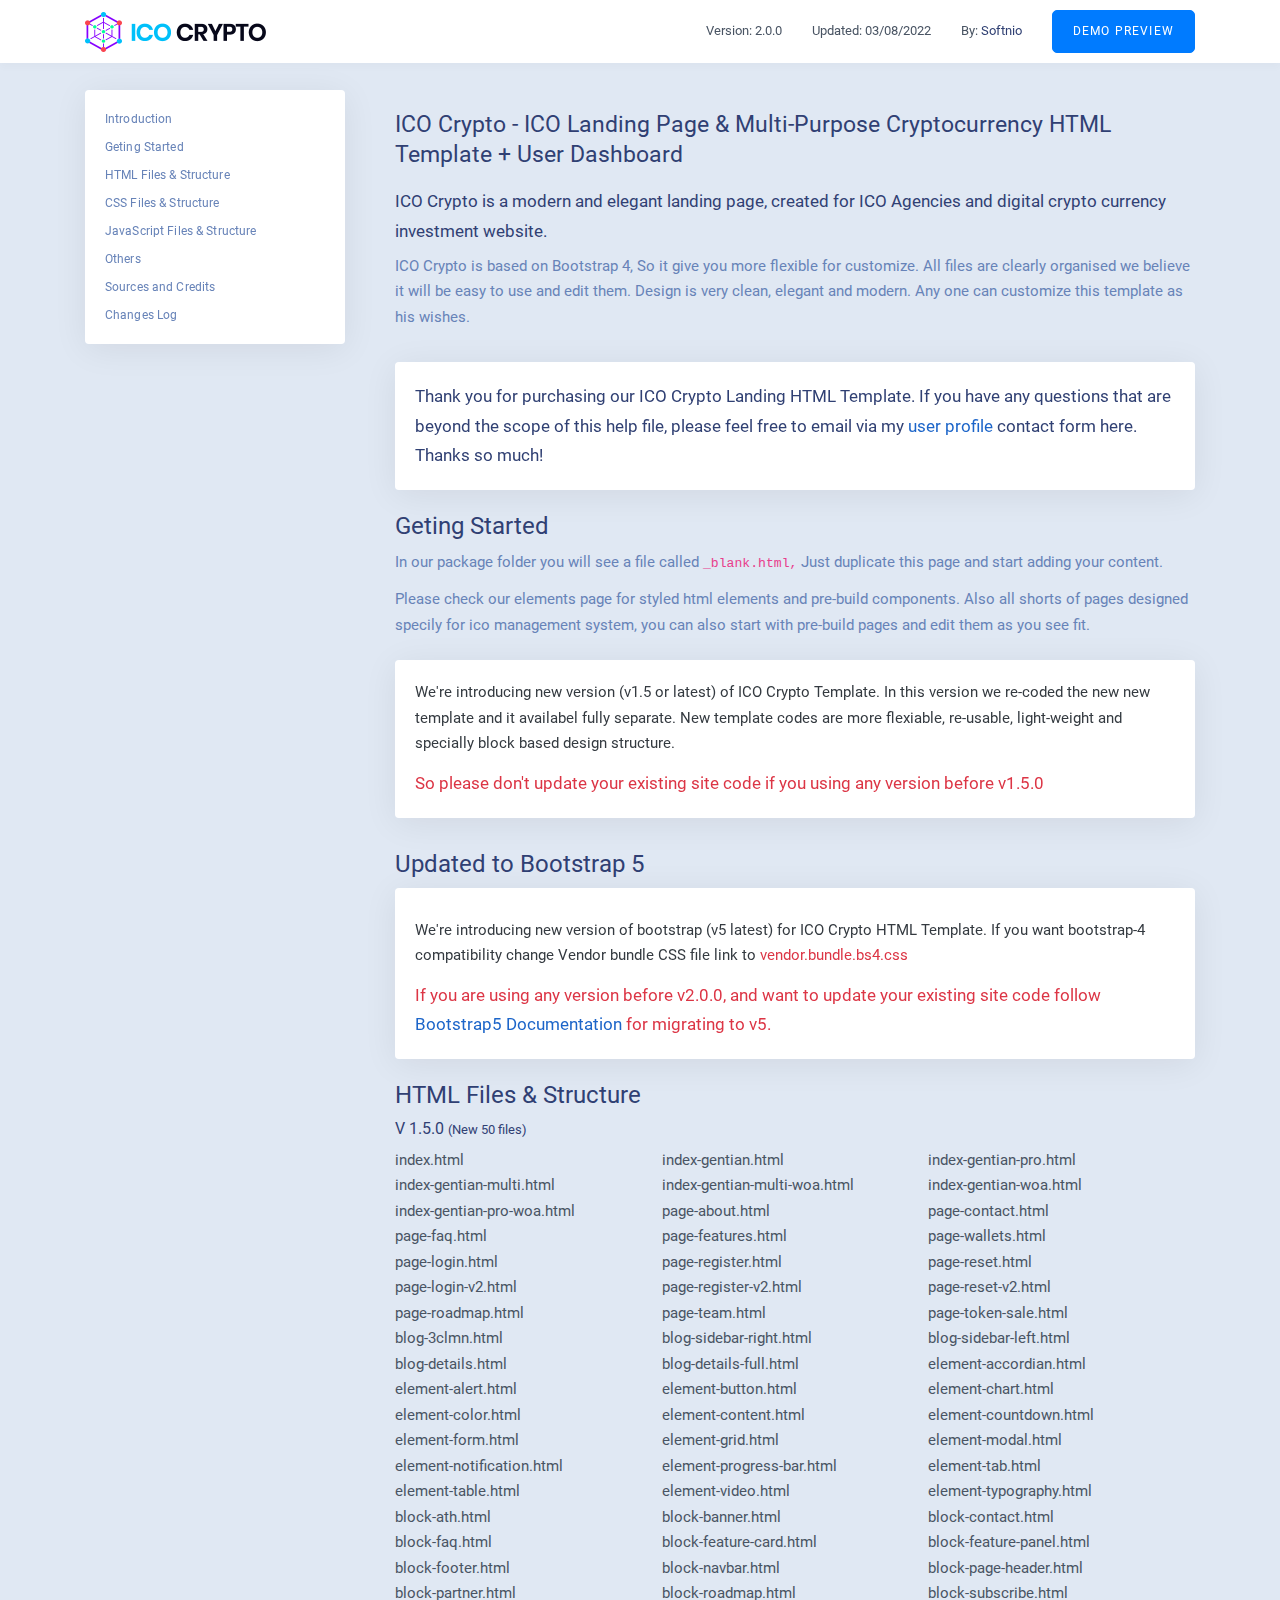
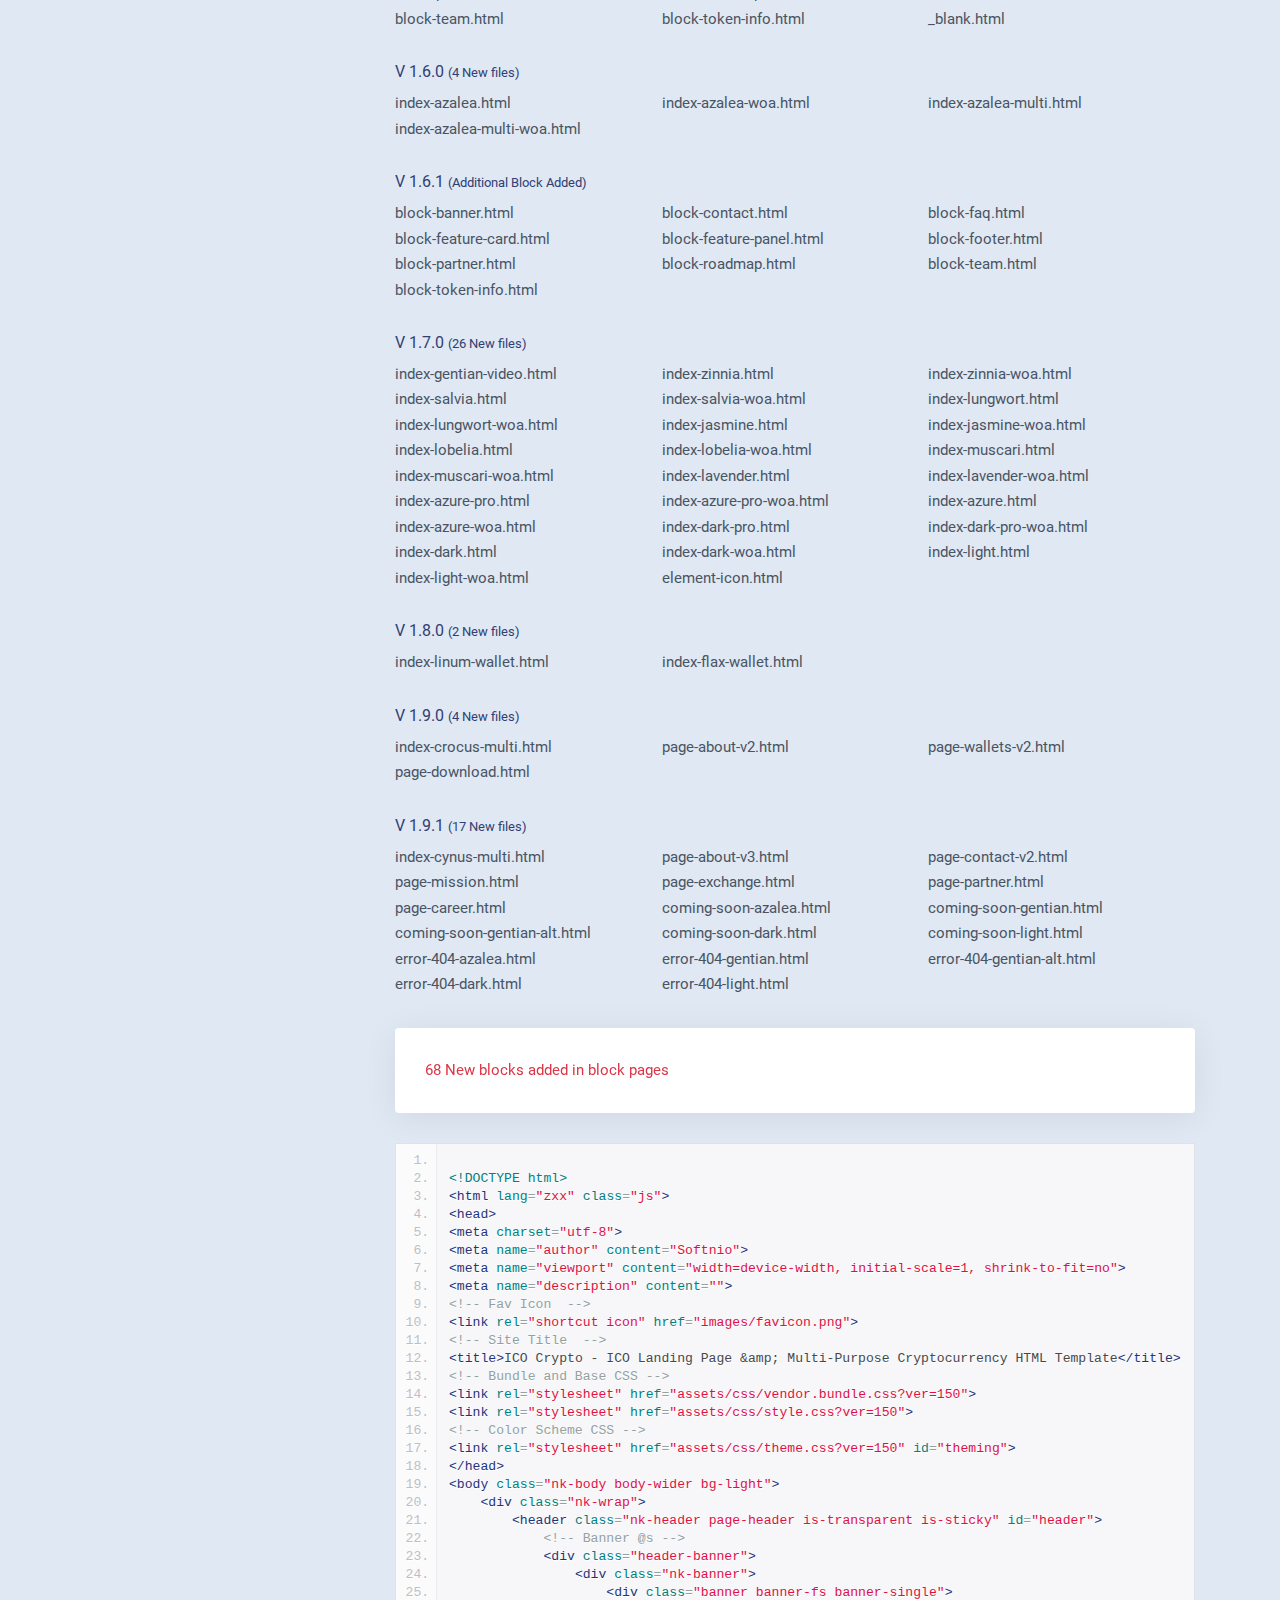
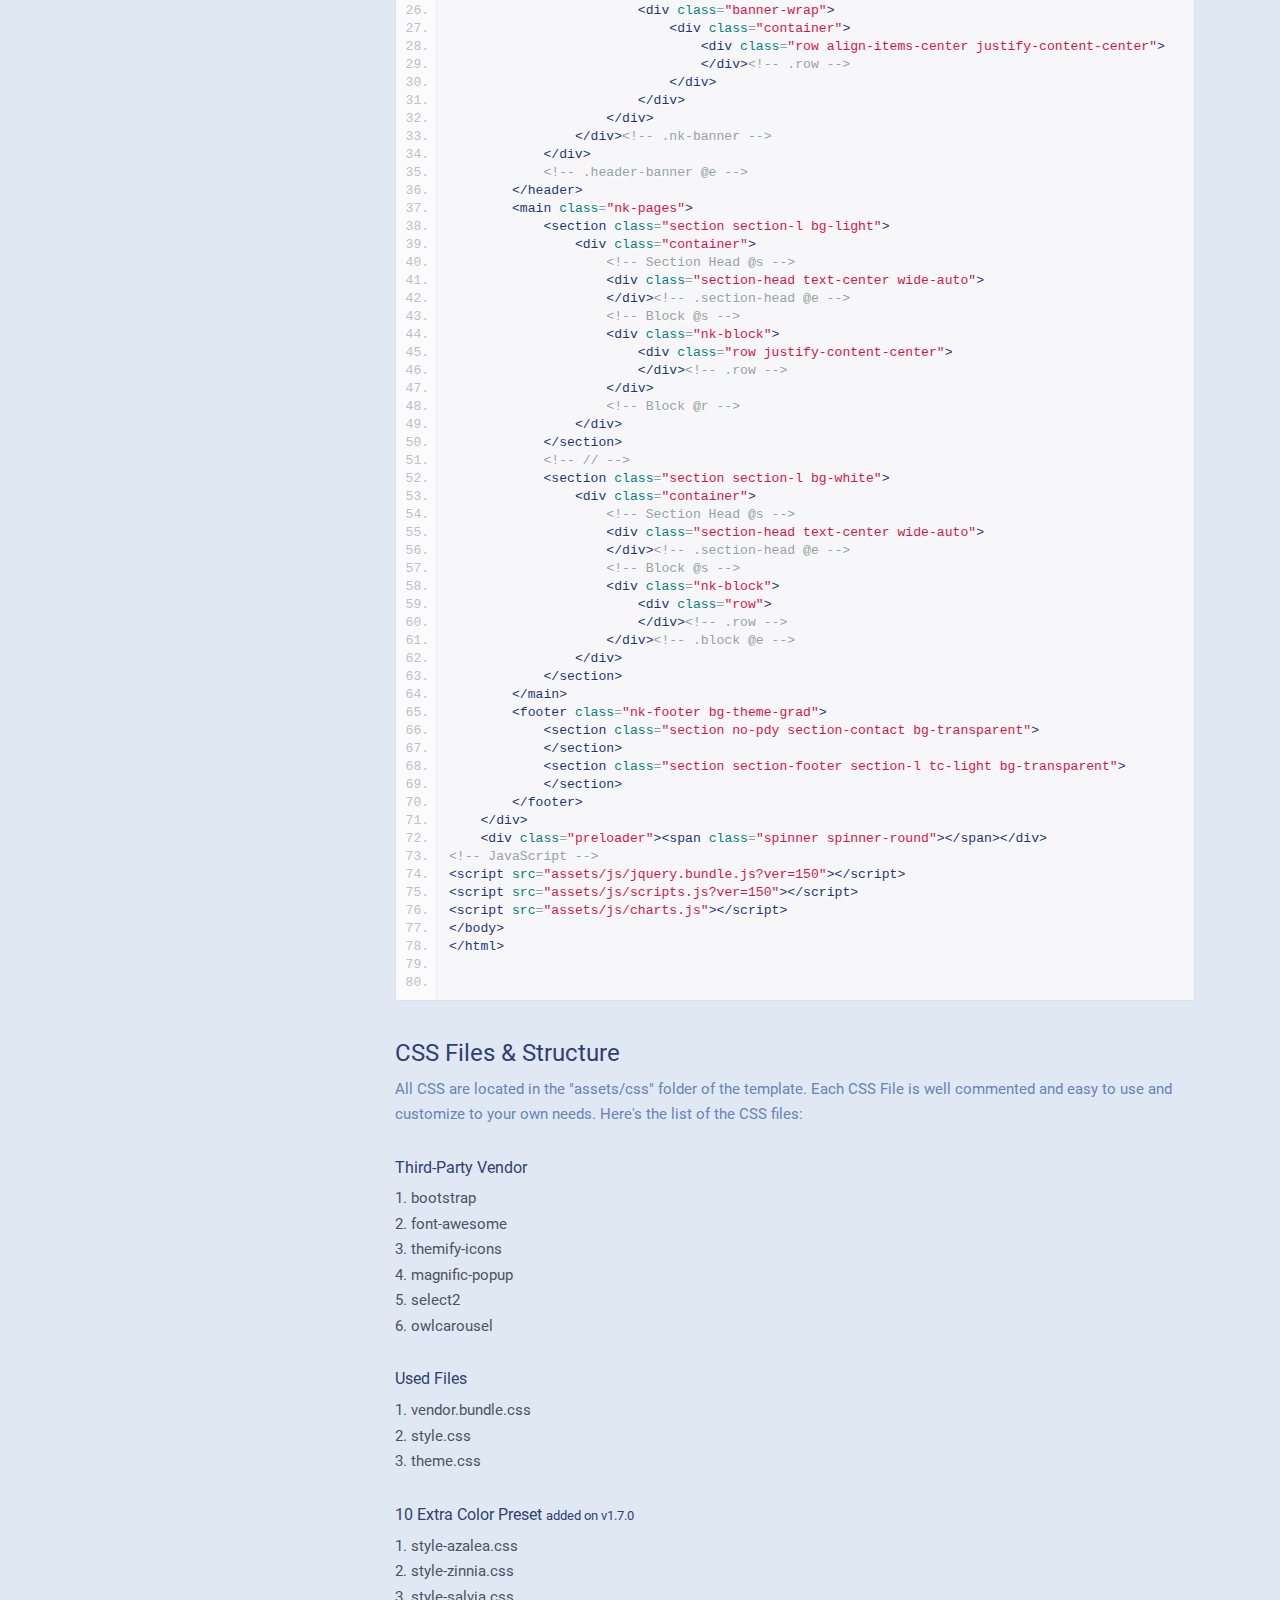
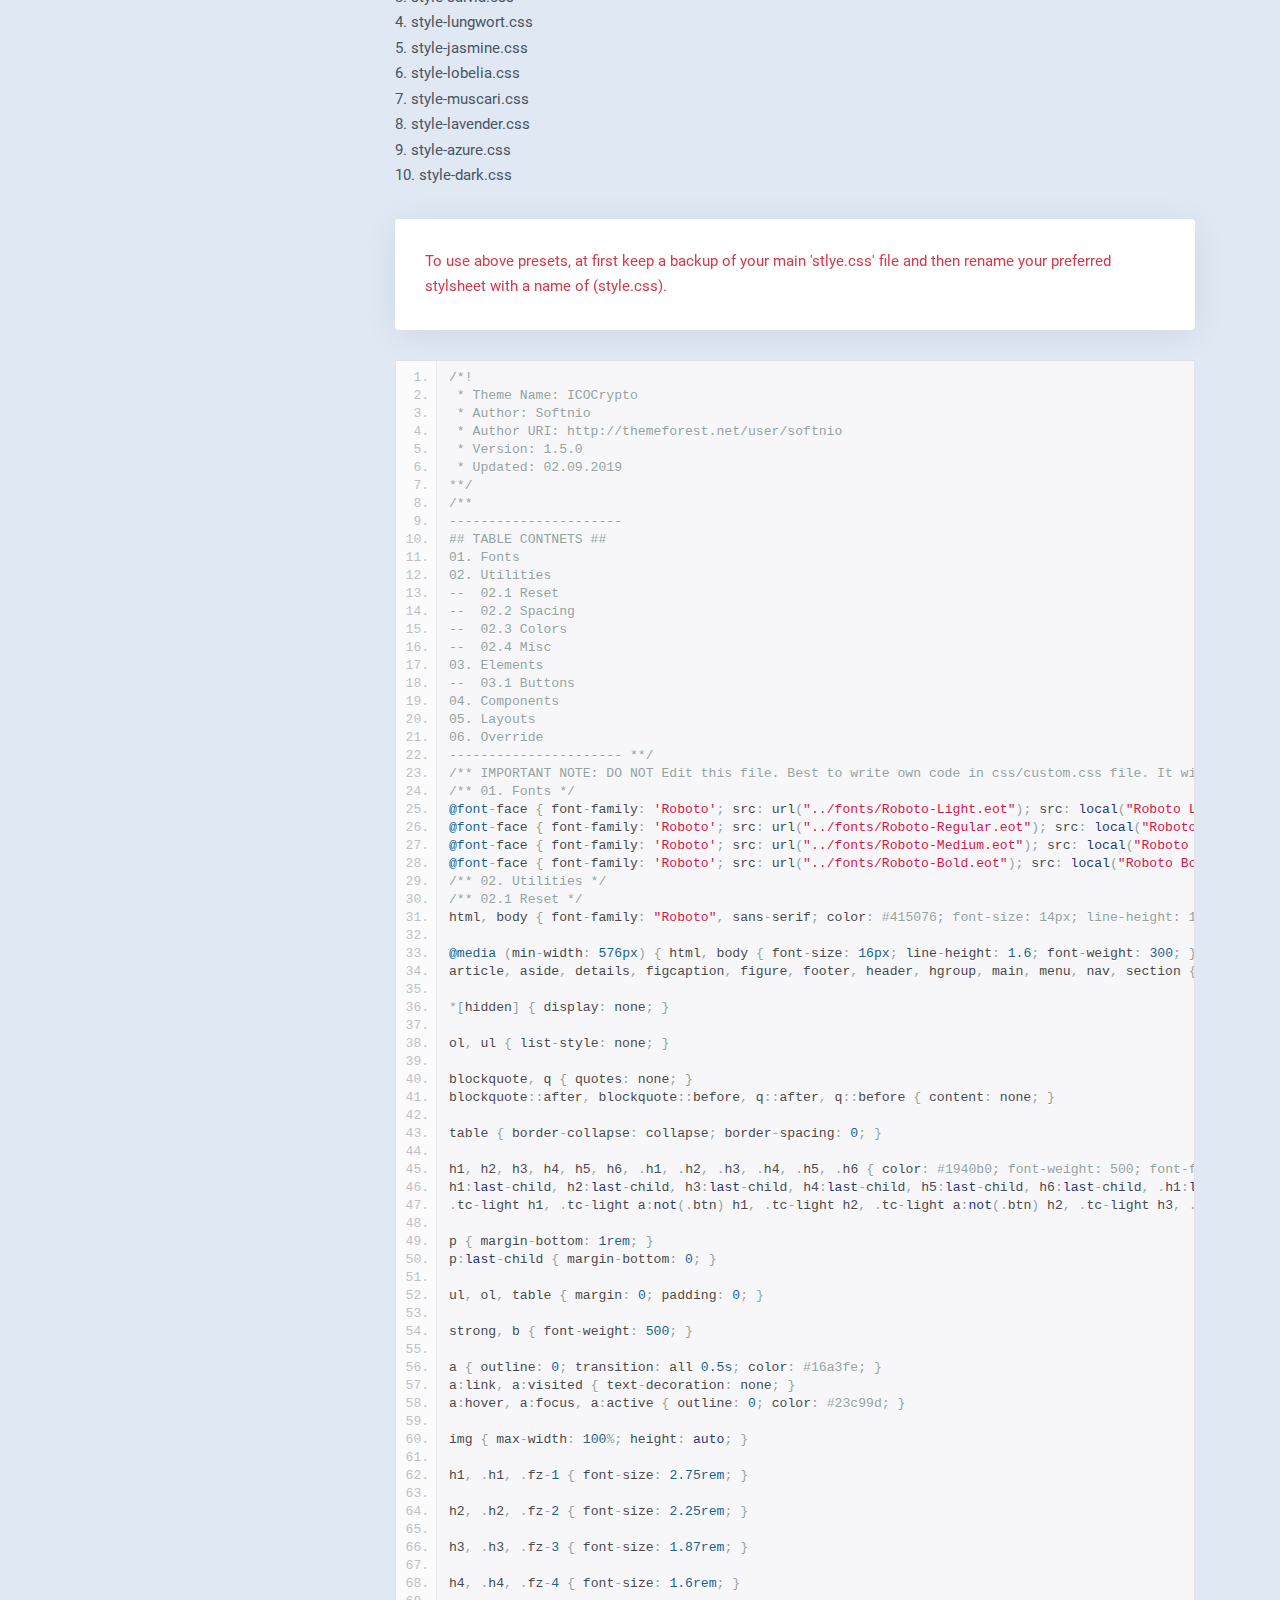
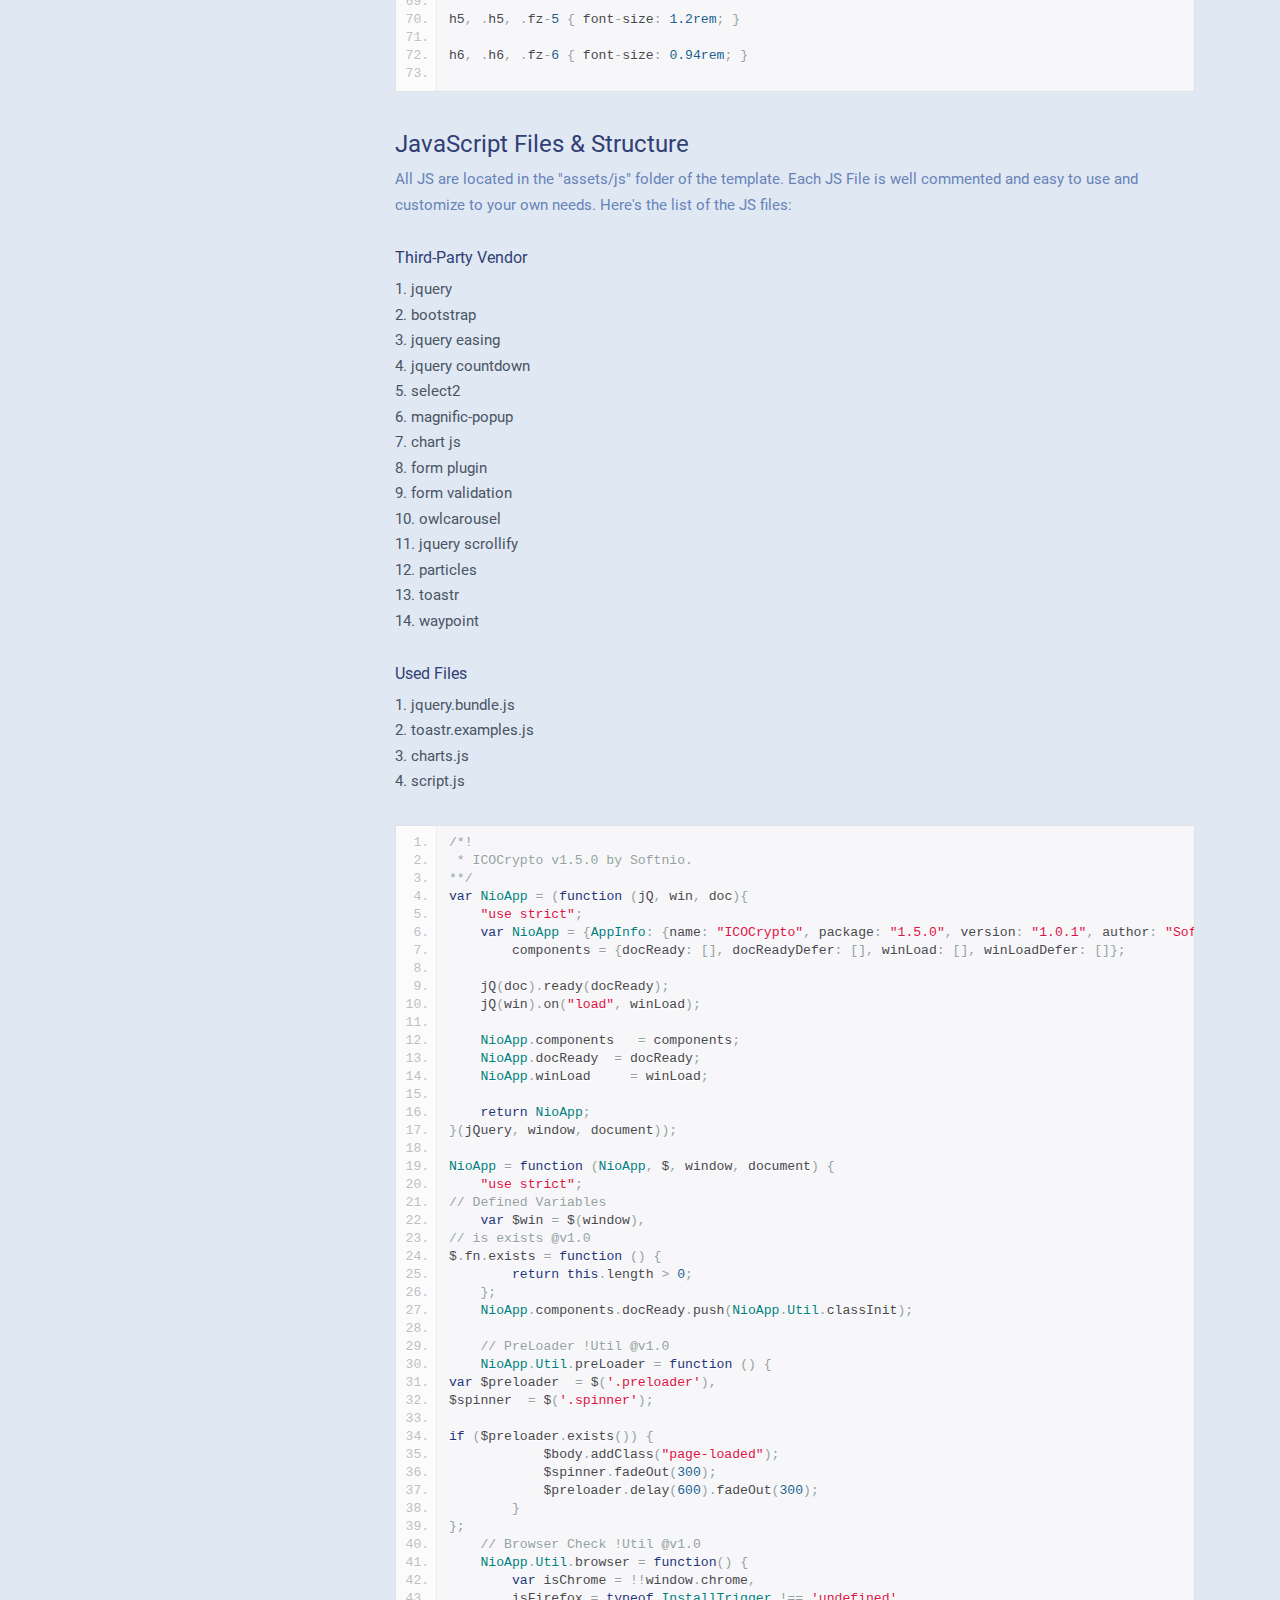
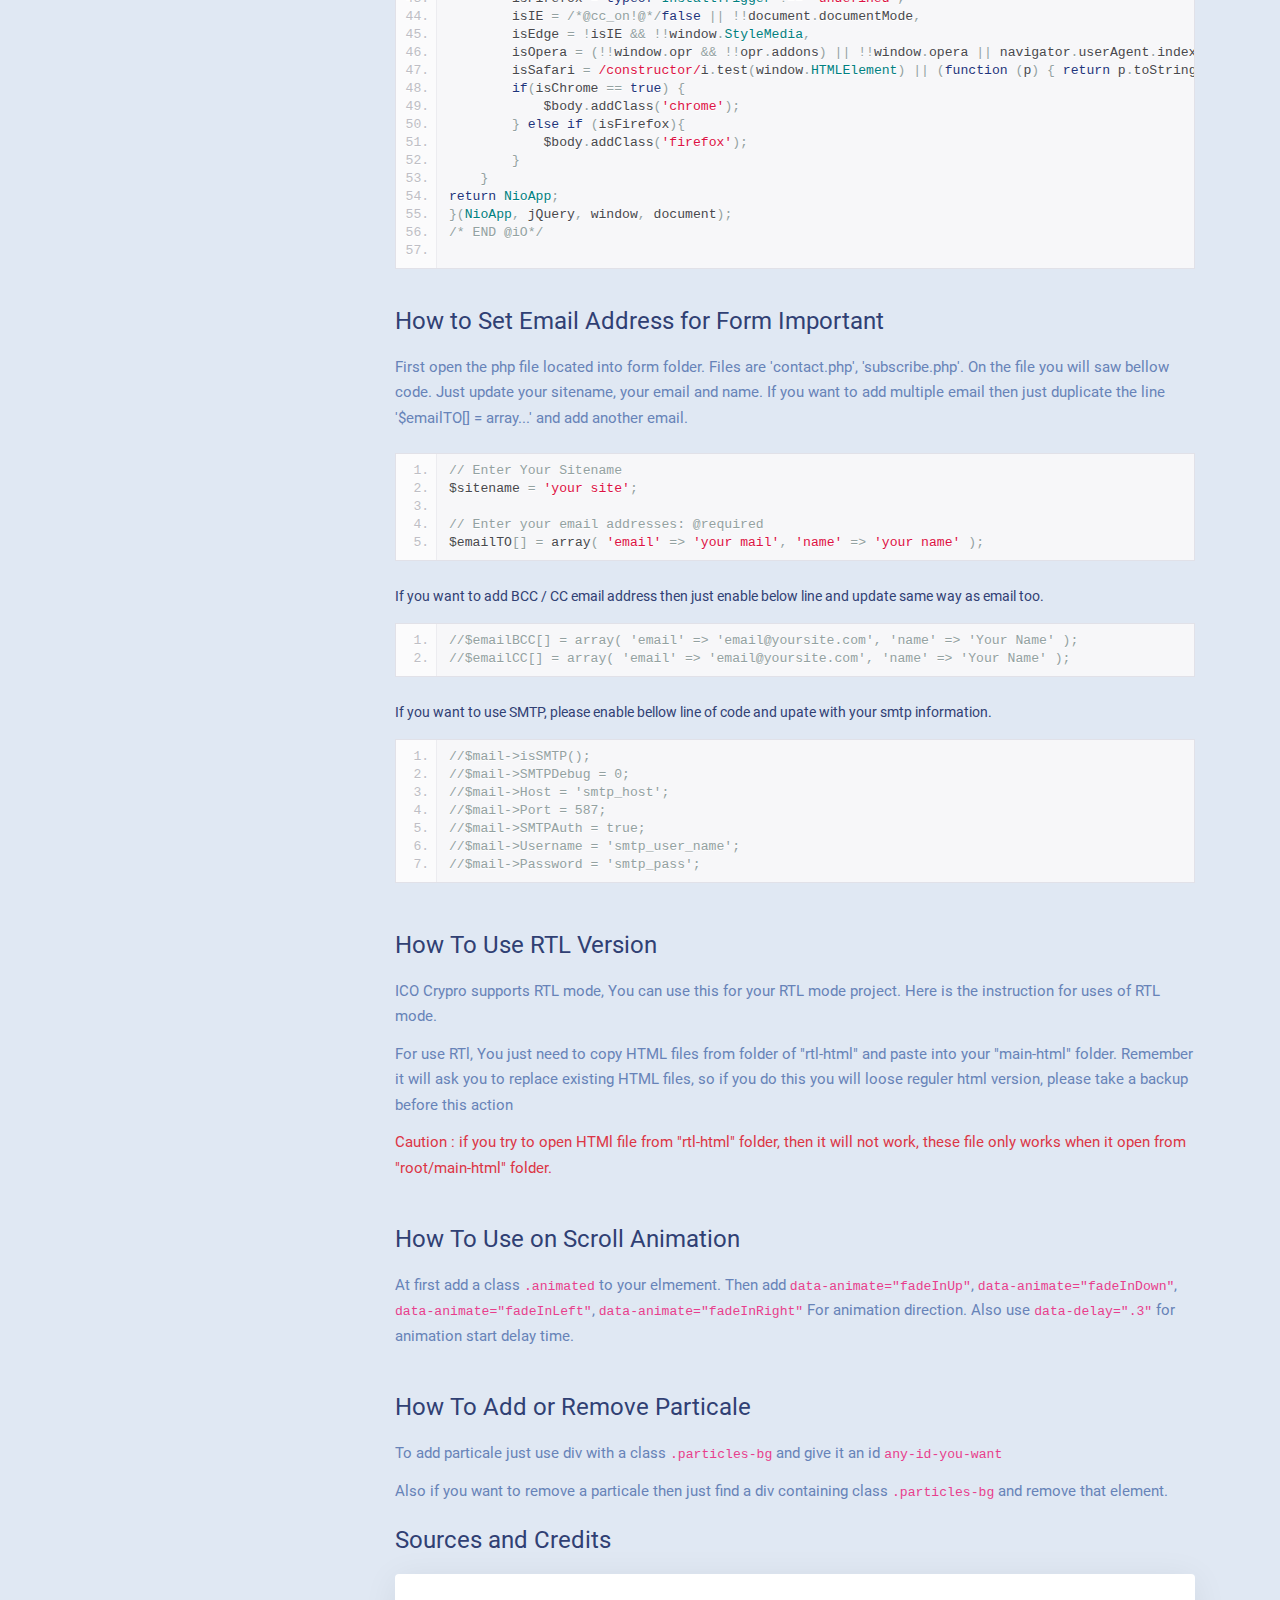
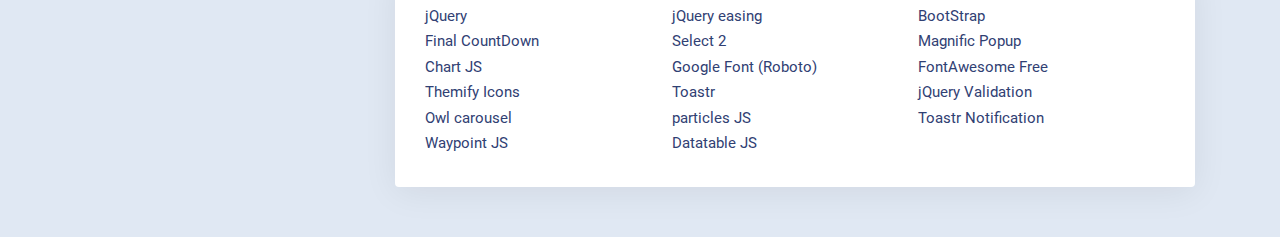
<file: documentation/index.html>
<!DOCTYPE html>
<html lang="zxx" class="js">
<head>
	<meta charset="utf-8">
	<meta name="author" content="Softnio">
	<meta name="viewport" content="width=device-width, initial-scale=1, shrink-to-fit=no">
	<meta name="description" content="ICO Crypto - ICO Landing Page &amp; Multi-Purpose Cryptocurrency HTML Template">
	<!-- Fav Icon  -->
	<link rel="shortcut icon" href="images/favicon.png">
	<!-- Site Title  -->
	<title>Documentation | ICO Crypto - ICO Landing Page &amp; Multi-Purpose Cryptocurrency HTML Template</title>
	<!-- Vendor Bundle CSS -->
	<link rel="stylesheet" href="assets/css/vendor.bundle.css?ver=100">
	<link rel="stylesheet" href="assets/css/prettify.css">
	<!-- Custom styles for this template -->
	<link rel="stylesheet" href="assets/css/style.css?ver=100">

	<style>
        .section{
            padding: 20px 0 0;
        }
        a{
            color: #304073;
        }
        a:hover,a:focus,a:active{
            color: #2b56f5;
        }
        h1,h2,h3,h4,h5,h6,p.lead{
            color: #304073;
            margin-bottom: 8px;
        }
        p,span{
            color: #6783b8;
        }
        .doc-topbar{
            position: fixed;
            top: 0;
            width: 100%;
            z-index: 999;
            padding: 10px 0;
            background: #fff;
            box-shadow: 0px 5px 7px 0px rgba(0, 0, 0, 0.02);
        }
        .doc-logo{
            height: 40px;
            display: block;
        }
        .doc-logo img{
            height: 40px;
        }
        .doc-topbar-info ul{
            margin: 0 -15px;
        }
        .doc-topbar-info ul li{
            font-size: 13px;
            padding: 0 15px;
        }
        .doc-sidebar{
            position: fixed;
            top: 0;
            width: 260px;
            border-radius: 4px;
            padding: 15px 0;
            margin-top: 90px;
            background: #fff;
            max-height: calc(100vh - 120px);
            box-shadow: 0px 5px 35px 0px rgba(0, 0, 0, 0.07);
        }
        .doc-sidebar-head{
            color: #304073;
            margin:15px 0 5px;
            padding: 0 20px;
            font-size: 11px;
            text-transform: uppercase;
            font-weight: 500;
        }
        .doc-sidebar-nav{
            padding: 0 20px;
        }
        .doc-sidebar-nav li{
            padding: 5px 0;
        }
        .doc-sidebar-nav li a{
            font-size: 12px;
            line-height: 18px;
            letter-spacing: 0.01em;
            font-weight: 400;
            color: #6783b8;
            display: block;
        }
        .doc-sidebar-nav li a:hover,.doc-sidebar-nav li a:focus,.doc-sidebar-nav li a:active,.doc-sidebar-nav li.active a{
            color: #2b56f5;
        }
        .doc-content{
            margin-left: 310px;
        }
        .doc-content{
        }
        .doc-file-list{
            display: flex;
            flex-wrap: wrap;
        }
        .doc-file-list li{
            font-weight: 400;
            width: 33.33%;
        }
        ol li{
            list-style: decimal;
        }
        .doc-ol li{
            list-style-position: inside;
            font-weight: 400;
        }
        .lang-html,.lang-css,.lang-js{
            overflow-x: hidden;
        }
    </style>
	
</head>

<body class="admin-dashboard-demo">
    
    <div class="doc-topbar">
        <div class="container">
            <div class="d-flex justify-content-between align-items-center">
                <div class="div">
                    <a class="doc-logo" href="./"><img src="images/logo.png" alt="logo"></a>
                </div>
                <div class="doc-topbar-info d-none d-md-block">
                    <ul class="d-flex align-items-center">
                        <li>Version: <strong>2.0.0</strong></li>
                        <li>Updated: 03/08/2022</li>
                        <li>By: <a href="https://softnio.com" target="_blank">Softnio</a></li>
                        <li><a target="_blank" href="https://ico.themenio.com/" class="btn btn-sm btn-primary">Demo Preview</a></li>
                    </ul>
                </div>
                <div class="d-md-none">
                    <a href="#" class="doc-menu-toggler"><em class="ti ti-align-right"></em></a>
                </div>
            </div>
        </div>
    </div>
    <div class="container">
        <div id="docSidebar" class="doc-sidebar">
            <div>
                <ul class="doc-sidebar-nav">
                    <li><a class="to-section" href="#introduction">Introduction</a></li>
                    <li><a class="to-section" href="#getStarted">Geting Started</a></li>
                    <li><a class="to-section" href="#htmlStructure">HTML Files &amp; Structure</a></li>
                    <li><a class="to-section" href="#cssStructure">CSS Files &amp; Structure</a></li>
                    <li><a class="to-section" href="#jsStructure">JavaScript Files &amp; Structure</a></li>
                    <li><a class="to-section" href="#others">Others</a></li>
                    <li><a class="to-section" href="#credits">Sources and Credits</a></li>
                    <li><a class="to-section" href="changeslog.html">Changes Log</a></li>
                </ul>
            </div>
        </div>
        <div class="doc-content">
            <div id="introduction" class="section" style="padding-top: 110px">
                <h3>ICO Crypto - ICO Landing Page &amp; Multi-Purpose Cryptocurrency HTML Template + User Dashboard</h3>
                <ul class="d-flex guttar-20px align-items-center d-md-none">
					<li>Version: <strong>1.9.5</strong></li>
					<li>Updated: 04/02/2022</li>
					<li>By: <a href="https://softnio.com" target="_blank">Softnio</a></li>
                </ul>
                <div class="gaps-1x"></div>
                <p class="lead">ICO Crypto is a modern and elegant landing page, created for ICO Agencies and digital crypto currency investment website.</p>
                <p>ICO Crypto is based on Bootstrap 4, So it give you more flexible for customize. All files are clearly organised we believe it will be easy to use and edit them. Design is very clean, elegant and modern. Any one can customize this template as his wishes.</p>
                <div class="gaps-2x"></div>
                <div class="card no-hover-shadow">
                    <div class="card-innr pd-2x">
                        <p class="lead">
                        Thank you for purchasing our ICO Crypto Landing HTML Template. If you have any questions that are beyond the scope of this help file, please feel free to email via my <a target="_blank" href="https://themeforest.net/user/softnio#contact">user profile</a> contact form here. Thanks so much!</p>
                    </div>
                </div>
            </div>
            <!-- End #introduction -->
            
            <div id="getStarted" class="section">
                <h2>Geting Started</h2>
                <p>In our package folder you will see a file called <code> _blank.html,</code> Just duplicate this page and start adding your content.</p>
                <p>Please check our elements page for styled html elements and pre-build components. Also all shorts of pages designed specily for ico management system, you can also start with pre-build pages and edit them as you see fit.</p>
                <div class="gaps-1x"></div>
                <div class="card no-hover-shadow">
                    <div class="card-innr pd-2x">
                        <p class="text-dark"><strong>We're introducing new version (v1.5 or latest) of ICO Crypto Template. In this version we re-coded the new new template and it availabel fully separate. New template codes are more flexiable, re-usable, light-weight and specially block based design structure.</strong></p>
                        <p class="text-danger lead"><strong>So please don't update your existing site code if you using any version before v1.5.0</strong></p>
                    </div>
                </div>
            </div>
            <!-- End #getStarted -->
            <div class="gaps-3x"></div>
            <h2>Updated to Bootstrap 5</h2>
            <div class="card no-hover-shadow">
                <div class="card-innr pd-2x">
                    <div class="gaps-1x"></div>
                    <p class="text-dark"><strong>We're introducing new version of bootstrap (v5 latest) for ICO Crypto HTML Template. If you want bootstrap-4 compatibility change Vendor bundle CSS file link to <span class="text-danger">vendor.bundle.bs4.css</span> </strong></p>
                    <p class="text-danger lead"><strong>If you are using any version before v2.0.0, and want to update your existing site code  follow <a href="https://getbootstrap.com/docs/5.0/migration/">Bootstrap5 Documentation</a> for migrating to v5.</strong></p>
                </div>
            </div>
            
            <div id="htmlStructure" class="section">
                <h2>HTML Files &amp; Structure</h2>
                
                <h5>V 1.5.0 <small>(New 50 files)</small></h5>
                <ul class="doc-file-list">
                    <li>index.html</li>
                    <li>index-gentian.html</li>
                    <li>index-gentian-pro.html</li>
                    <li>index-gentian-multi.html</li>
                    <li>index-gentian-multi-woa.html</li>
                    <li>index-gentian-woa.html</li>
                    <li>index-gentian-pro-woa.html</li>
                    <li>page-about.html</li>
                    <li>page-contact.html</li>
                    <li>page-faq.html</li>
                    <li>page-features.html</li>
                    <li>page-wallets.html</li>
                    <li>page-login.html</li>
                    <li>page-register.html</li>
                    <li>page-reset.html</li>
                    <li>page-login-v2.html</li>
                    <li>page-register-v2.html</li>
                    <li>page-reset-v2.html</li>
                    <li>page-roadmap.html</li>
                    <li>page-team.html</li>
                    <li>page-token-sale.html</li>
                    <li>blog-3clmn.html</li>
                    <li>blog-sidebar-right.html</li>
                    <li>blog-sidebar-left.html</li>
                    <li>blog-details.html</li>
                    <li>blog-details-full.html</li>
                    <li>element-accordian.html</li>
                    <li>element-alert.html</li>
                    <li>element-button.html</li>
                    <li>element-chart.html</li>
                    <li>element-color.html</li>
                    <li>element-content.html</li>
                    <li>element-countdown.html</li>
                    <li>element-form.html</li>
                    <li>element-grid.html</li>
                    <li>element-modal.html</li>
                    <li>element-notification.html</li>
                    <li>element-progress-bar.html</li>
                    <li>element-tab.html</li>
                    <li>element-table.html</li>
                    <li>element-video.html</li>
                    <li>element-typography.html</li>
                    <li>block-ath.html</li>
                    <li>block-banner.html</li>
                    <li>block-contact.html</li>
                    <li>block-faq.html</li>
                    <li>block-feature-card.html</li>
                    <li>block-feature-panel.html</li>
                    <li>block-footer.html</li>
                    <li>block-navbar.html</li>
                    <li>block-page-header.html</li>
                    <li>block-partner.html</li>
                    <li>block-roadmap.html</li>
                    <li>block-subscribe.html</li>
                    <li>block-team.html</li>
                    <li>block-token-info.html</li>
                    <li>_blank.html</li>
                </ul>
                <h5>V 1.6.0 <small>(4 New files)</small></h5>
                <ul class="doc-file-list">
                    <li>index-azalea.html</li>
                    <li>index-azalea-woa.html</li>
                    <li>index-azalea-multi.html</li>
                    <li>index-azalea-multi-woa.html</li>
                </ul>
                <h5>V 1.6.1 <small>(Additional Block Added)</small></h5>
                <ul class="doc-file-list">
                    <li>block-banner.html</li>
                    <li>block-contact.html</li>
                    <li>block-faq.html</li>
                    <li>block-feature-card.html</li>
                    <li>block-feature-panel.html</li>
                    <li>block-footer.html</li>
                    <li>block-partner.html</li>
                    <li>block-roadmap.html</li>
                    <li>block-team.html</li>
                    <li>block-token-info.html</li>
                </ul>
                <h5>V 1.7.0 <small>(26 New files)</small></h5>
                <ul class="doc-file-list">
                    <li>index-gentian-video.html</li>
                    <li>index-zinnia.html</li>
                    <li>index-zinnia-woa.html</li>
                    <li>index-salvia.html</li>
                    <li>index-salvia-woa.html</li>
                    <li>index-lungwort.html</li>
                    <li>index-lungwort-woa.html</li>
                    <li>index-jasmine.html</li>
                    <li>index-jasmine-woa.html</li>
                    <li>index-lobelia.html</li>
                    <li>index-lobelia-woa.html</li>
                    <li>index-muscari.html</li>
                    <li>index-muscari-woa.html</li>
                    <li>index-lavender.html</li>
                    <li>index-lavender-woa.html</li>
                    <li>index-azure-pro.html</li>
                    <li>index-azure-pro-woa.html</li>
                    <li>index-azure.html</li>
                    <li>index-azure-woa.html</li>
                    <li>index-dark-pro.html</li>
                    <li>index-dark-pro-woa.html</li>
                    <li>index-dark.html</li>
                    <li>index-dark-woa.html</li>
                    <li>index-light.html</li>
                    <li>index-light-woa.html</li>
                    <li>element-icon.html</li>
                </ul>
                <h5>V 1.8.0 <small>(2 New files)</small></h5>
                <ul class="doc-file-list">
                    <li>index-linum-wallet.html</li>
					<li>index-flax-wallet.html</li>
				</ul>
				<h5>V 1.9.0 <small>(4 New files)</small></h5>
                <ul class="doc-file-list">
                    <li>index-crocus-multi.html</li>
					<li>page-about-v2.html</li>
					<li>page-wallets-v2.html</li>
					<li>page-download.html</li>
				</ul>
				<h5>V 1.9.1 <small>(17 New files)</small></h5>
                <ul class="doc-file-list">
                    <li>index-cynus-multi.html</li>
					<li>page-about-v3.html</li>
					<li>page-contact-v2.html</li>
					<li>page-mission.html</li>
					<li>page-exchange.html</li>
					<li>page-partner.html</li>
					<li>page-career.html</li>
					<li>coming-soon-azalea.html</li>
					<li>coming-soon-gentian.html</li>
					<li>coming-soon-gentian-alt.html</li>
					<li>coming-soon-dark.html</li>
					<li>coming-soon-light.html</li>
					<li>error-404-azalea.html</li>
					<li>error-404-gentian.html</li>
					<li>error-404-gentian-alt.html</li>
					<li>error-404-dark.html</li>
					<li>error-404-light.html</li>
				</ul>
				
                <div class="gaps-3x"></div>
                <div class="card no-hover-shadow">
                    <div class="card-innr pd-3x">
                        <p class="text-danger"><strong> 68 New blocks added in block pages </strong></p>
                    </div>
                </div>
                
                <div class="gaps-3x"></div>
                <pre class="prettyprint lang-html linenums">            
&lt;!DOCTYPE html&gt;
&lt;html lang=&quot;zxx&quot; class=&quot;js&quot;&gt;
&lt;head&gt;
&lt;meta charset=&quot;utf-8&quot;&gt;
&lt;meta name=&quot;author&quot; content=&quot;Softnio&quot;&gt;
&lt;meta name=&quot;viewport&quot; content=&quot;width=device-width, initial-scale=1, shrink-to-fit=no&quot;&gt;
&lt;meta name=&quot;description&quot; content=&quot;&quot;&gt;
&lt;!-- Fav Icon&nbsp; --&gt;
&lt;link rel=&quot;shortcut icon&quot; href=&quot;images/favicon.png&quot;&gt;
&lt;!-- Site Title&nbsp; --&gt;
&lt;title&gt;ICO Crypto - ICO Landing Page &amp;amp; Multi-Purpose Cryptocurrency HTML Template&lt;/title&gt;
&lt;!-- Bundle and Base CSS --&gt;
&lt;link rel=&quot;stylesheet&quot; href=&quot;assets/css/vendor.bundle.css?ver=150&quot;&gt;
&lt;link rel=&quot;stylesheet&quot; href=&quot;assets/css/style.css?ver=150&quot;&gt;
&lt;!-- Color Scheme CSS --&gt;
&lt;link rel=&quot;stylesheet&quot; href=&quot;assets/css/theme.css?ver=150&quot; id=&quot;theming&quot;&gt;
&lt;/head&gt;
&lt;body class=&quot;nk-body body-wider bg-light&quot;&gt;
&nbsp; &nbsp; &lt;div class=&quot;nk-wrap&quot;&gt;
&nbsp; &nbsp; &nbsp; &nbsp; &lt;header class=&quot;nk-header page-header is-transparent is-sticky&quot; id=&quot;header&quot;&gt;
&nbsp; &nbsp; &nbsp; &nbsp; &nbsp; &nbsp; &lt;!-- Banner @s --&gt;
&nbsp; &nbsp; &nbsp; &nbsp; &nbsp; &nbsp; &lt;div class=&quot;header-banner&quot;&gt;
&nbsp; &nbsp; &nbsp; &nbsp; &nbsp; &nbsp; &nbsp; &nbsp; &lt;div class=&quot;nk-banner&quot;&gt;
&nbsp; &nbsp; &nbsp; &nbsp; &nbsp; &nbsp; &nbsp; &nbsp; &nbsp; &nbsp; &lt;div class=&quot;banner banner-fs banner-single&quot;&gt;
&nbsp; &nbsp; &nbsp; &nbsp; &nbsp; &nbsp; &nbsp; &nbsp; &nbsp; &nbsp; &nbsp; &nbsp; &lt;div class=&quot;banner-wrap&quot;&gt;
&nbsp; &nbsp; &nbsp; &nbsp; &nbsp; &nbsp; &nbsp; &nbsp; &nbsp; &nbsp; &nbsp; &nbsp; &nbsp; &nbsp; &lt;div class=&quot;container&quot;&gt;
&nbsp; &nbsp; &nbsp; &nbsp; &nbsp; &nbsp; &nbsp; &nbsp; &nbsp; &nbsp; &nbsp; &nbsp; &nbsp; &nbsp; &nbsp; &nbsp; &lt;div class=&quot;row align-items-center justify-content-center&quot;&gt;
&nbsp; &nbsp; &nbsp; &nbsp; &nbsp; &nbsp; &nbsp; &nbsp; &nbsp; &nbsp; &nbsp; &nbsp; &nbsp; &nbsp; &nbsp; &nbsp; &lt;/div&gt;&lt;!-- .row --&gt;
&nbsp; &nbsp; &nbsp; &nbsp; &nbsp; &nbsp; &nbsp; &nbsp; &nbsp; &nbsp; &nbsp; &nbsp; &nbsp; &nbsp; &lt;/div&gt;
&nbsp; &nbsp; &nbsp; &nbsp; &nbsp; &nbsp; &nbsp; &nbsp; &nbsp; &nbsp; &nbsp; &nbsp; &lt;/div&gt;
&nbsp; &nbsp; &nbsp; &nbsp; &nbsp; &nbsp; &nbsp; &nbsp; &nbsp; &nbsp; &lt;/div&gt;
&nbsp; &nbsp; &nbsp; &nbsp; &nbsp; &nbsp; &nbsp; &nbsp; &lt;/div&gt;&lt;!-- .nk-banner --&gt;
&nbsp; &nbsp; &nbsp; &nbsp; &nbsp; &nbsp; &lt;/div&gt;
&nbsp; &nbsp; &nbsp; &nbsp; &nbsp; &nbsp; &lt;!-- .header-banner @e --&gt;
&nbsp; &nbsp; &nbsp; &nbsp; &lt;/header&gt;
&nbsp; &nbsp; &nbsp; &nbsp; &lt;main class=&quot;nk-pages&quot;&gt;
&nbsp; &nbsp; &nbsp; &nbsp; &nbsp; &nbsp; &lt;section class=&quot;section section-l bg-light&quot;&gt;
&nbsp; &nbsp; &nbsp; &nbsp; &nbsp; &nbsp; &nbsp; &nbsp; &lt;div class=&quot;container&quot;&gt;
&nbsp; &nbsp; &nbsp; &nbsp; &nbsp; &nbsp; &nbsp; &nbsp; &nbsp; &nbsp; &lt;!-- Section Head @s --&gt;
&nbsp; &nbsp; &nbsp; &nbsp; &nbsp; &nbsp; &nbsp; &nbsp; &nbsp; &nbsp; &lt;div class=&quot;section-head text-center wide-auto&quot;&gt;
&nbsp; &nbsp; &nbsp; &nbsp; &nbsp; &nbsp; &nbsp; &nbsp; &nbsp; &nbsp; &lt;/div&gt;&lt;!-- .section-head @e --&gt;
&nbsp; &nbsp; &nbsp; &nbsp; &nbsp; &nbsp; &nbsp; &nbsp; &nbsp; &nbsp; &lt;!-- Block @s --&gt;
&nbsp; &nbsp; &nbsp; &nbsp; &nbsp; &nbsp; &nbsp; &nbsp; &nbsp; &nbsp; &lt;div class=&quot;nk-block&quot;&gt;
&nbsp; &nbsp; &nbsp; &nbsp; &nbsp; &nbsp; &nbsp; &nbsp; &nbsp; &nbsp; &nbsp; &nbsp; &lt;div class=&quot;row justify-content-center&quot;&gt;
&nbsp; &nbsp; &nbsp; &nbsp; &nbsp; &nbsp; &nbsp; &nbsp; &nbsp; &nbsp; &nbsp; &nbsp; &lt;/div&gt;&lt;!-- .row --&gt;
&nbsp; &nbsp; &nbsp; &nbsp; &nbsp; &nbsp; &nbsp; &nbsp; &nbsp; &nbsp; &lt;/div&gt;
&nbsp; &nbsp; &nbsp; &nbsp; &nbsp; &nbsp; &nbsp; &nbsp; &nbsp; &nbsp; &lt;!-- Block @r --&gt;
&nbsp; &nbsp; &nbsp; &nbsp; &nbsp; &nbsp; &nbsp; &nbsp; &lt;/div&gt;
&nbsp; &nbsp; &nbsp; &nbsp; &nbsp; &nbsp; &lt;/section&gt;
&nbsp; &nbsp; &nbsp; &nbsp; &nbsp; &nbsp; &lt;!-- // --&gt;
&nbsp; &nbsp; &nbsp; &nbsp; &nbsp; &nbsp; &lt;section class=&quot;section section-l bg-white&quot;&gt;
&nbsp; &nbsp; &nbsp; &nbsp; &nbsp; &nbsp; &nbsp; &nbsp; &lt;div class=&quot;container&quot;&gt;
&nbsp; &nbsp; &nbsp; &nbsp; &nbsp; &nbsp; &nbsp; &nbsp; &nbsp; &nbsp; &lt;!-- Section Head @s --&gt;
&nbsp; &nbsp; &nbsp; &nbsp; &nbsp; &nbsp; &nbsp; &nbsp; &nbsp; &nbsp; &lt;div class=&quot;section-head text-center wide-auto&quot;&gt;
&nbsp; &nbsp; &nbsp; &nbsp; &nbsp; &nbsp; &nbsp; &nbsp; &nbsp; &nbsp; &lt;/div&gt;&lt;!-- .section-head @e --&gt;
&nbsp; &nbsp; &nbsp; &nbsp; &nbsp; &nbsp; &nbsp; &nbsp; &nbsp; &nbsp; &lt;!-- Block @s --&gt;
&nbsp; &nbsp; &nbsp; &nbsp; &nbsp; &nbsp; &nbsp; &nbsp; &nbsp; &nbsp; &lt;div class=&quot;nk-block&quot;&gt;
&nbsp; &nbsp; &nbsp; &nbsp; &nbsp; &nbsp; &nbsp; &nbsp; &nbsp; &nbsp; &nbsp; &nbsp; &lt;div class=&quot;row&quot;&gt;
&nbsp; &nbsp; &nbsp; &nbsp; &nbsp; &nbsp; &nbsp; &nbsp; &nbsp; &nbsp; &nbsp; &nbsp; &lt;/div&gt;&lt;!-- .row --&gt;
&nbsp; &nbsp; &nbsp; &nbsp; &nbsp; &nbsp; &nbsp; &nbsp; &nbsp; &nbsp; &lt;/div&gt;&lt;!-- .block @e --&gt;
&nbsp; &nbsp; &nbsp; &nbsp; &nbsp; &nbsp; &nbsp; &nbsp; &lt;/div&gt;
&nbsp; &nbsp; &nbsp; &nbsp; &nbsp; &nbsp; &lt;/section&gt;
&nbsp; &nbsp; &nbsp; &nbsp; &lt;/main&gt;
&nbsp; &nbsp; &nbsp; &nbsp; &lt;footer class=&quot;nk-footer bg-theme-grad&quot;&gt;
&nbsp; &nbsp; &nbsp; &nbsp; &nbsp; &nbsp; &lt;section class=&quot;section no-pdy section-contact bg-transparent&quot;&gt;
&nbsp; &nbsp; &nbsp; &nbsp; &nbsp; &nbsp; &lt;/section&gt;
&nbsp; &nbsp; &nbsp; &nbsp; &nbsp; &nbsp; &lt;section class=&quot;section section-footer section-l tc-light bg-transparent&quot;&gt;
&nbsp; &nbsp; &nbsp; &nbsp; &nbsp; &nbsp; &lt;/section&gt;
&nbsp; &nbsp; &nbsp; &nbsp; &lt;/footer&gt;
&nbsp; &nbsp; &lt;/div&gt;
&nbsp; &nbsp; &lt;div class=&quot;preloader&quot;&gt;&lt;span class=&quot;spinner spinner-round&quot;&gt;&lt;/span&gt;&lt;/div&gt;
&lt;!-- JavaScript --&gt;
&lt;script src=&quot;assets/js/jquery.bundle.js?ver=150&quot;&gt;&lt;/script&gt;
&lt;script src=&quot;assets/js/scripts.js?ver=150&quot;&gt;&lt;/script&gt;
&lt;script src=&quot;assets/js/charts.js&quot;&gt;&lt;/script&gt;
&lt;/body&gt;
&lt;/html&gt;
&nbsp;
                </pre>

            </div>
            <!-- End #htmlStructure -->
            
            <div id="cssStructure" class="section">
                <h2>CSS Files &amp; Structure</h2>
                <p>All CSS are located in the "assets/css" folder of the template. Each CSS File is well commented and easy to use and customize to your own needs. Here's the list of the CSS files:</p>
                <h5><strong>Third-Party Vendor</strong></h5>
                <ol class="doc-ol">
                    <li>bootstrap</li>
                    <li>font-awesome</li>
                    <li>themify-icons</li>
                    <li>magnific-popup</li>
                    <li>select2</li>
                    <li>owlcarousel</li>
                </ol>
                <h5><strong>Used Files</strong></h5>
                <ol class="doc-ol">
                    <li>vendor.bundle.css</li>
                    <li>style.css</li>
                    <li>theme.css</li>
                </ol>
                
                <h5 id="color-preset"><strong>10 Extra Color Preset <small> added on v1.7.0 </small></strong></h5>
                <ol class="doc-ol">
                    <li>style-azalea.css</li>
                    <li>style-zinnia.css</li>
                    <li>style-salvia.css</li>
                    <li>style-lungwort.css</li>
                    <li>style-jasmine.css</li>
                    <li>style-lobelia.css</li>
                    <li>style-muscari.css</li>
                    <li>style-lavender.css</li>
                    <li>style-azure.css</li>
                    <li>style-dark.css</li>
                </ol>
                <div class="gaps-3x"></div>
                <div class="card no-hover-shadow">
                    <div class="card-innr pd-3x">
                        <p class="text-danger"><strong> To use above presets, at first keep a backup of your main 'stlye.css' file and then rename your preferred stylsheet with a name of (style.css).</strong></p>
                    </div>
                </div>
                <div class="gaps-3x"></div>
                <pre class="prettyprint lang-css linenums">
/*!
 * Theme Name: ICOCrypto
 * Author: Softnio
 * Author URI: http://themeforest.net/user/softnio
 * Version: 1.5.0
 * Updated: 02.09.2019
**/
/**
----------------------
## TABLE CONTNETS ##
01. Fonts
02. Utilities
--  02.1 Reset
--  02.2 Spacing
--  02.3 Colors
--  02.4 Misc
03. Elements
--  03.1 Buttons
04. Components
05. Layouts
06. Override
---------------------- **/
/** IMPORTANT NOTE: DO NOT Edit this file. Best to write own code in css/custom.css file. It will helps you to easy update of the template. */
/** 01. Fonts */
@font-face { font-family: 'Roboto'; src: url("../fonts/Roboto-Light.eot"); src: local("Roboto Light"), local("Roboto-Light"), url("../fonts/Roboto-Light.eot?#iefix") format("embedded-opentype"), url("../fonts/Roboto-Light.woff2") format("woff2"), url("../fonts/Roboto-Light.woff") format("woff"), url("../fonts/Roboto-Light.ttf") format("truetype"); font-weight: 300; font-style: normal; }
@font-face { font-family: 'Roboto'; src: url("../fonts/Roboto-Regular.eot"); src: local("Roboto"), local("Roboto-Regular"), url("../fonts/Roboto-Regular.eot?#iefix") format("embedded-opentype"), url("../fonts/Roboto-Regular.woff2") format("woff2"), url("../fonts/Roboto-Regular.woff") format("woff"), url("../fonts/Roboto-Regular.ttf") format("truetype"); font-weight: normal; font-style: normal; }
@font-face { font-family: 'Roboto'; src: url("../fonts/Roboto-Medium.eot"); src: local("Roboto Medium"), local("Roboto-Medium"), url("../fonts/Roboto-Medium.eot?#iefix") format("embedded-opentype"), url("../fonts/Roboto-Medium.woff2") format("woff2"), url("../fonts/Roboto-Medium.woff") format("woff"), url("../fonts/Roboto-Medium.ttf") format("truetype"); font-weight: 500; font-style: normal; }
@font-face { font-family: 'Roboto'; src: url("../fonts/Roboto-Bold.eot"); src: local("Roboto Bold"), local("Roboto-Bold"), url("../fonts/Roboto-Bold.eot?#iefix") format("embedded-opentype"), url("../fonts/Roboto-Bold.woff2") format("woff2"), url("../fonts/Roboto-Bold.woff") format("woff"), url("../fonts/Roboto-Bold.ttf") format("truetype"); font-weight: bold; font-style: normal; }
/** 02. Utilities */
/** 02.1 Reset */
html, body { font-family: "Roboto", sans-serif; color: #415076; font-size: 14px; line-height: 1.6; font-weight: 300; -webkit-font-smoothing: antialiased; -moz-osx-font-smoothing: grayscale; }

@media (min-width: 576px) { html, body { font-size: 16px; line-height: 1.6; font-weight: 300; } }
article, aside, details, figcaption, figure, footer, header, hgroup, main, menu, nav, section { display: block; }

*[hidden] { display: none; }

ol, ul { list-style: none; }

blockquote, q { quotes: none; }
blockquote::after, blockquote::before, q::after, q::before { content: none; }

table { border-collapse: collapse; border-spacing: 0; }

h1, h2, h3, h4, h5, h6, .h1, .h2, .h3, .h4, .h5, .h6 { color: #1940b0; font-weight: 500; font-family: "Roboto", sans-serif; line-height: 1.3; margin-bottom: 0.5rem; }
h1:last-child, h2:last-child, h3:last-child, h4:last-child, h5:last-child, h6:last-child, .h1:last-child, .h2:last-child, .h3:last-child, .h4:last-child, .h5:last-child, .h6:last-child { margin-bottom: 0; }
.tc-light h1, .tc-light a:not(.btn) h1, .tc-light h2, .tc-light a:not(.btn) h2, .tc-light h3, .tc-light a:not(.btn) h3, .tc-light h4, .tc-light a:not(.btn) h4, .tc-light h5, .tc-light a:not(.btn) h5, .tc-light h6, .tc-light a:not(.btn) h6, .tc-light .h1, .tc-light a:not(.btn) .h1, .tc-light .h2, .tc-light a:not(.btn) .h2, .tc-light .h3, .tc-light a:not(.btn) .h3, .tc-light .h4, .tc-light a:not(.btn) .h4, .tc-light .h5, .tc-light a:not(.btn) .h5, .tc-light .h6, .tc-light a:not(.btn) .h6 { color: #fff; }

p { margin-bottom: 1rem; }
p:last-child { margin-bottom: 0; }

ul, ol, table { margin: 0; padding: 0; }

strong, b { font-weight: 500; }

a { outline: 0; transition: all 0.5s; color: #16a3fe; }
a:link, a:visited { text-decoration: none; }
a:hover, a:focus, a:active { outline: 0; color: #23c99d; }

img { max-width: 100%; height: auto; }

h1, .h1, .fz-1 { font-size: 2.75rem; }

h2, .h2, .fz-2 { font-size: 2.25rem; }

h3, .h3, .fz-3 { font-size: 1.87rem; }

h4, .h4, .fz-4 { font-size: 1.6rem; }

h5, .h5, .fz-5 { font-size: 1.2rem; }

h6, .h6, .fz-6 { font-size: 0.94rem; }
                </pre>
                
            </div>
            <!-- End #cssStructure -->
            <div id="jsStructure" class="section">
                <h2>JavaScript Files &amp; Structure</h2>
                <p>All JS are located in the "assets/js" folder of the template. Each JS File is well commented and easy to use and customize to your own needs. Here's the list of the JS files:</p>
                <h5><strong>Third-Party Vendor</strong></h5>
                <ol class="doc-ol">
                    <li>jquery</li>
                    <li>bootstrap</li>
                    <li>jquery easing</li>
                    <li>jquery countdown</li>
                    <li>select2</li>
                    <li>magnific-popup</li>
                    <li>chart js</li>
                    <li>form plugin</li>
                    <li>form validation</li>
                    <li>owlcarousel</li>
                    <li>jquery scrollify</li>
                    <li>particles</li>
                    <li>toastr</li>
                    <li>waypoint</li>
                </ol>
                <h5><strong>Used Files</strong></h5>
                <ol class="doc-ol">
                    <li>jquery.bundle.js</li>
                    <li>toastr.examples.js</li>
                    <li>charts.js</li>
                    <li>script.js</li>
                </ol>
                <div class="gaps-3x"></div>
                <pre class="prettyprint lang-js linenums">
/*!
&nbsp;* ICOCrypto v1.5.0 by Softnio.
**/
var NioApp = (function (jQ, win, doc){
&nbsp; &nbsp; &quot;use strict&quot;;
&nbsp; &nbsp; var NioApp = {AppInfo: {name: &quot;ICOCrypto&quot;, package: &quot;1.5.0&quot;, version: &quot;1.0.1&quot;, author: &quot;Softnio&quot;} },
&nbsp; &nbsp; &nbsp; &nbsp; components = {docReady: [], docReadyDefer: [], winLoad: [], winLoadDefer: []};
&nbsp;
&nbsp; &nbsp; jQ(doc).ready(docReady);
&nbsp; &nbsp; jQ(win).on(&quot;load&quot;, winLoad);
&nbsp;
&nbsp; &nbsp; NioApp.components&nbsp; &nbsp;= components;
&nbsp; &nbsp; NioApp.docReady <span style="white-space:pre"> </span>= docReady;
&nbsp; &nbsp; NioApp.winLoad&nbsp; &nbsp; <span style="white-space:pre"> </span>= winLoad;
&nbsp;
&nbsp; &nbsp; return NioApp;
}(jQuery, window, document));
&nbsp;
NioApp = function (NioApp, $, window, document) {
&nbsp; &nbsp; &quot;use strict&quot;;
// Defined Variables
&nbsp; &nbsp; var $win<span style="white-space:pre"> </span>= $(window),&nbsp;&nbsp;
// is exists @v1.0
$.fn.exists = function () {
&nbsp; &nbsp; &nbsp; &nbsp; return this.length &gt; 0;
&nbsp; &nbsp; };
&nbsp; &nbsp; NioApp.components.docReady.push(NioApp.Util.classInit);
&nbsp;
&nbsp; &nbsp; // PreLoader !Util @v1.0
&nbsp; &nbsp; NioApp.Util.preLoader = function () {
var $preloader <span style="white-space:pre"> </span>= $(&#39;.preloader&#39;),
$spinner <span style="white-space:pre"> </span>= $(&#39;.spinner&#39;);
&nbsp;
if ($preloader.exists()) {
&nbsp; &nbsp; &nbsp; &nbsp; &nbsp; &nbsp; $body.addClass(&quot;page-loaded&quot;);
&nbsp; &nbsp; &nbsp; &nbsp; &nbsp; &nbsp; $spinner.fadeOut(300);
&nbsp; &nbsp; &nbsp; &nbsp; &nbsp; &nbsp; $preloader.delay(600).fadeOut(300);
&nbsp; &nbsp; &nbsp; &nbsp; }
};
&nbsp; &nbsp; // Browser Check !Util @v1.0
&nbsp; &nbsp; NioApp.Util.browser = function() {
&nbsp; &nbsp; &nbsp; &nbsp; var isChrome = !!window.chrome,&nbsp;
&nbsp; &nbsp; &nbsp; &nbsp; isFirefox = typeof InstallTrigger !== &#39;undefined&#39;,
&nbsp; &nbsp; &nbsp; &nbsp; isIE = /*@cc_on!@*/false || !!document.documentMode,&nbsp;
&nbsp; &nbsp; &nbsp; &nbsp; isEdge = !isIE &amp;&amp; !!window.StyleMedia,&nbsp;
&nbsp; &nbsp; &nbsp; &nbsp; isOpera = (!!window.opr &amp;&amp; !!opr.addons) || !!window.opera || navigator.userAgent.indexOf(&#39; OPR/&#39;) &gt;= 0,
&nbsp; &nbsp; &nbsp; &nbsp; isSafari = /constructor/i.test(window.HTMLElement) || (function (p) { return p.toString() === &quot;[object SafariRemoteNotification]&quot;; })(!window[&#39;safari&#39;] || (typeof safari !== &#39;undefined&#39; &amp;&amp; safari.pushNotification));
&nbsp; &nbsp; &nbsp; &nbsp; if(isChrome == true) {
&nbsp; &nbsp; &nbsp; &nbsp; &nbsp; &nbsp; $body.addClass(&#39;chrome&#39;);
&nbsp; &nbsp; &nbsp; &nbsp; } else if (isFirefox){
&nbsp; &nbsp; &nbsp; &nbsp; &nbsp; &nbsp; $body.addClass(&#39;firefox&#39;);
&nbsp; &nbsp; &nbsp; &nbsp; }
&nbsp; &nbsp; }
return NioApp;
}(NioApp, jQuery, window, document);
/* END @iO*/
                </pre>
            </div>
            <!-- End #jsStructure -->

            <div id="others" class="section">
                <h2>How to Set Email Address for Form Important</h2>
                <div class="gaps-1x"></div>
                <p>First open the php file located into form folder. Files are 'contact.php', 'subscribe.php'. On the file you will saw bellow code. Just update your sitename, your email and name. If you want to add multiple email then just duplicate the line '$emailTO[] = array...' and add another email.</p>
                <div class="gaps-1x"></div>
                <pre class="prettyprint lang-php linenums">
// Enter Your Sitename
$sitename = 'your site';

// Enter your email addresses: @required
$emailTO[] = array( 'email' =&gt; 'your mail', 'name' =&gt; 'your name' );</pre>
                <div class="gaps-1x"></div>
                <h6>If you want to add BCC / CC email address then just enable below line and update same way as email too.</h6>
                <div class="gaps-1x"></div>
                <pre class="prettyprint lang-php linenums">
//$emailBCC[] = array( 'email' =&gt; 'email@yoursite.com', 'name' =&gt; 'Your Name' );
//$emailCC[] = array( 'email' =&gt; 'email@yoursite.com', 'name' =&gt; 'Your Name' );</pre>
                <div class="gaps-1x"></div>
                <h6>If you want to use SMTP, please enable bellow line of code and upate with your smtp information.</h6>
                <div class="gaps-1x"></div>
                <pre class="prettyprint lang-php linenums">
//$mail-&gt;isSMTP();
//$mail-&gt;SMTPDebug = 0;
//$mail-&gt;Host = 'smtp_host';
//$mail-&gt;Port = 587;
//$mail-&gt;SMTPAuth = true;
//$mail-&gt;Username = 'smtp_user_name';
//$mail-&gt;Password = 'smtp_pass';</pre>
                <div class="gaps-3x"></div>
                <h2>How To Use RTL Version</h2>
                <div class="gaps-1x"></div>
                <p>ICO Crypro supports RTL mode, You can use this for your RTL mode project. Here is the instruction for uses of RTL mode.</p>
                <p>For use RTl, You just need to copy HTML files from folder of "rtl-html" and paste into your "main-html" folder. Remember it will ask you to replace existing HTML files, so if you do this you will loose reguler html version, please take a backup before this action</p>
                <p class="text-danger"><strong>Caution : if you try to open HTMl file from "rtl-html" folder, then it will not work, these file only works when it open from "root/main-html" folder.</strong></p>
                <div class="gaps-3x"></div>
                <h2>How To Use on Scroll Animation</h2>
                <div class="gaps-1x"></div>
                    <p>At first add a class <code>.animated</code> to your elmement. Then add <code>data-animate="fadeInUp"</code>, <code>data-animate="fadeInDown"</code>, <code>data-animate="fadeInLeft"</code>, <code>data-animate="fadeInRight"</code> For animation direction. Also use <code>data-delay=".3"</code> for animation start delay time.</p>
                <div class="gaps-3x"></div>
                <h2>How To Add or Remove Particale</h2>
                <div class="gaps-1x"></div>
                    <p>To add particale just use div with a class <code>.particles-bg</code> and give it an id <code>any-id-you-want</code></p>
                    <p>Also if you want to remove a particale then just find a div containing class <code>.particles-bg</code> and remove that element.</p>
            </div>
            <!-- End #credits -->

            <div id="credits" class="section">
                <h2>Sources and Credits</h2>
                <div class="gaps-1x"></div>
                
                <div class="card no-hover-shadow">
                    <div class="card-innr pd-3x">
                        <ul class="doc-file-list">
                            <li><a href="https://jquery.com/">jQuery</a></li>
                            <li><a href="http://gsgd.co.uk/sandbox/jquery/easing/">jQuery easing</a></li>
                            <li><a href="http://getbootstrap.com/">BootStrap</a></li>
                            <li><a href="http://hilios.github.io/jQuery.countdown/">Final CountDown</a></li>
                            <li><a href="https://github.com/select2/select2">Select 2</a></li>
                            <li><a href="http://dimsemenov.com/plugins/magnific-popup/">Magnific Popup</a></li>
                            <li><a href="https://www.chartjs.org/">Chart JS</a></li>
                            <li><a href="https://fonts.google.com/specimen/Roboto">Google Font (Roboto)</a></li>
                            <li><a href="https://fontawesome.com/">FontAwesome Free</a></li>
                            <li><a href="https://themify.me/themify-icons">Themify Icons</a></li>
                            <li><a href="https://github.com/CodeSeven/toastr">Toastr</a></li>
                            <li><a href="https://jqueryvalidation.org/">jQuery Validation</a></li>
                            <li><a href="https://owlcarousel2.github.io/OwlCarousel2/">Owl carousel</a></li>
                            <li><a href="https://github.com/VincentGarreau/particles.js/">particles JS</a></li>
                            <li><a href="https://github.com/CodeSeven/toastr">Toastr Notification</a></li>
                            <li><a href="http://imakewebthings.com/waypoints/">Waypoint JS</a></li>
							<li><a href="http://imakewebthings.com/waypoints/">Datatable JS</a></li>
                        </ul>
                    </div>
                </div>
                <div class="gaps-5x"></div>
            </div>
            <!-- End #credits -->

        </div>
    </div>
    
	<!-- JavaScript (include all script here) -->
	<script src="assets/js/jquery.bundle.js?ver=100"></script>
	<script src="assets/js/prettify.js"></script> 
	
	<script>
        window.prettyPrint && prettyPrint();
        
        $('a.to-section[href*="#"]:not([href="#"])').on("click", function(e) {
            if (location.pathname.replace(/^\//, '') === this.pathname.replace(/^\//, '') && location.hostname === this.hostname) {
                var toHash = $(this.hash), toHashN = (this.hash.slice(1)) ? $('[name=' + this.hash.slice(1) + ']') : false, offset = 85;

                toHash = toHash.length ? toHash : toHashN;
                if (toHash.length) {
                    $('html, body').animate({
                        scrollTop: (toHash.offset().top - offset)
                    }, 1000);
                    e.preventDefault();
                }
            }
            var self= $(this);
            $('.to-section').parent().removeClass('active');
            self.parent().addClass('active');
            e.preventDefault();
        });
        
        
    </script>
	
</body>
</html>
</file>
<file: documentation/assets/css/prettify.css>
.com { color: #93a1a1; }
.lit { color: #195f91; }
.pun, .opn, .clo { color: #93a1a1; }
.fun { color: #dc322f; }
.str, .atv { color: #D14; }
.kwd, .linenums .tag { color: #1e347b; }
.typ, .atn, .dec, .var { color: teal; }
.pln { color: #48484c; }

.prettyprint {
  padding: 8px;
  background-color: #f7f7f9;
  border: 1px solid #e1e1e8;
}
.prettyprint.linenums {
  -webkit-box-shadow: inset 40px 0 0 #fbfbfc, inset 41px 0 0 #ececf0;
     -moz-box-shadow: inset 40px 0 0 #fbfbfc, inset 41px 0 0 #ececf0;
          box-shadow: inset 40px 0 0 #fbfbfc, inset 41px 0 0 #ececf0;
}

/* Specify class=linenums on a pre to get line numbering */
ol.linenums {
  margin: 0 0 0 33px; /* IE indents via margin-left */
} 
ol.linenums li {
  padding-left: 12px;
  color: #bebec5;
  line-height: 18px;
  text-shadow: 0 1px 0 #fff;
}
</file>
<file: documentation/assets/css/style.css>
@font-face {
    font-family: 'Roboto';
    src: url("../fonts/Roboto-Regular.eot");
    src: local("Roboto"), local("Roboto-Regular"), url("../fonts/Roboto-Regular.eot?#iefix") format("embedded-opentype"), url("../fonts/Roboto-Regular.woff2") format("woff2"), url("../fonts/Roboto-Regular.woff") format("woff"), url("../fonts/Roboto-Regular.ttf") format("truetype");
    font-weight: normal;
    font-style: normal
}

body {
    font-family: "Roboto", sans-serif;
    font-size: 14px;
    line-height: 1.7;
    font-weight: 400;
    -webkit-font-smoothing: antialiased;
    -moz-osx-font-smoothing: grayscale;
    position: relative;
    background: #e0e8f3;
    min-width: 320px;
    color: #495463
}

img {
    max-width: 100%
}

h1,
h2,
h3,
h4,
h5,
h6,
p,
ul:not([class]),
ol,
table {
    margin-bottom: 12px
}

h1:last-child,
h2:last-child,
h3:last-child,
h4:last-child,
h5:last-child,
h6:last-child,
p:last-child,
ul:not([class]):last-child,
ol:last-child,
table:last-child {
    margin-bottom: 0
}

h1,
h2,
h3,
h4,
h5,
h6,
label {
    font-weight: 400;
    line-height: 1.3
}

h1,
h2,
h4,
h5 {
    color: #253992
}

h1,
.h1 {
    font-size: 1.37em
}

h2,
.h2 {
    font-size: 1.3em
}

h3,
.h3 {
    font-size: 1.2em
}

h4,
.h4 {
    font-size: 1.15em
}

h5,
.h5 {
    font-size: 1.07em
}

h6,
.h6 {
    font-size: .93em
}

p {
    font-size: 1em
}

p.lead {
    font-size: 1.15em
}

p.large {
    font-size: 1.1em
}

@media (min-width: 576px) {
    h1,
    .h1 {
        font-size: 1.714em
    }
    h2,
    .h2 {
        font-size: 1.62em
    }
    h3,
    .h3 {
        font-size: 1.52em
    }
    h4,
    .h4 {
        font-size: 1.29em
    }
    p.large {
        font-size: 1.2em
    }
}

@media (min-width: 768px) {
    body {
        font-size: 15px
    }
}

h1 span,
h2 span,
h3 span,
h4 span,
h5 span,
h6 span,
p span {
    color: #2c80ff
}

ul,
ol {
    padding: 0px;
    margin: 0px
}

ul li,
ol li {
    list-style: none
}

.relative {
    position: relative
}

p+h1,
p+h2,
p+h3,
p+h4,
p+h5,
p+h4,
ul+h1,
ul+h2,
ul+h3,
ul+h4,
ul+h5,
ul+h4,
ol+h1,
ol+h2,
ol+h3,
ol+h4,
ol+h5,
ol+h4,
table+h1,
table+h2,
table+h3,
table+h4,
table+h5,
table+h4 {
    margin-top: 30px
}

ul+p:not([class]),
ul+ul:not([class]),
ul+ol:not([class]),
ol+ol:not([class]),
ol+ul:not([class]),
ul+table:not([class]),
ol+table:not([class]) {
    margin-top: 35px
}

b,
strong {
    font-weight: 500
}

blockquote {
    font-size: 1.3em;
    background: #e0e8f3;
    padding: 20px 30px;
    font-style: italic
}

a {
    outline: 0;
    transition: all 0.5s;
    color: #1c65c9
}

a:link,
a:visited {
    text-decoration: none
}

a:hover,
a:focus,
a:active {
    outline: 0;
    color: #253992
}

p a {
    color: #1c65c9
}

p a:hover,
p a:focus {
    color: #2c80ff;
    box-shadow: 0 1px 0 currentColor
}
p:last-child{
    margin-bottom: 0;
}
p.lead:last-child{
    margin-bottom: 0;
}

.card{
    box-shadow:0px 5px 35px 0px rgba(0, 0, 0, 0.07);
    border:none;
}
.btn{
    position: relative;
	font-size: 12px;
	line-height: 25px;
	font-weight: 500;
	padding: 8px 20px;
    letter-spacing: 0.1em;
	text-align: center;
	text-transform: uppercase;
	color: #fff;
	min-width:120px;
	max-width:100%;
	box-sizing: border-box;
	transition: all 0.5s;
	position: relative;
    border-radius: 5px;
	z-index: 2;
    display: inline-flex;
    align-items: center;
    justify-content: center;
}

.sap {
    width: 100%;
    border-bottom: 1px solid #e6effb
}

.sap-light {
    border-bottom-color: #f3f7fd
}

.gaps-0-5x {
    height: 5px
}

.gaps-1-5x {
    height: 15px
}

.gaps-2-5x {
    height: 25px
}

.gaps-3-5x {
    height: 35px
}

.gaps-4-5x {
    height: 45px
}

.gaps-1x {
    height: 10px
}

.gaps-2x {
    height: 20px
}

.gaps-3x {
    height: 30px
}

.gaps-4x {
    height: 40px
}

.gaps-5x {
    height: 50px
}

.gaps-6x {
    height: 60px
}

.gaps-7x {
    height: 70px
}

.gaps-8x {
    height: 80px
}

.gaps-9x {
    height: 90px
}

.gaps-10x {
    height: 100px
}

.gaps-11x {
    height: 110px
}

.gaps-12x {
    height: 120px
}

.gaps-13x {
    height: 130px
}

.gaps-14x {
    height: 140px
}

.gaps-15x {
    height: 150px
}

.gaps-16x {
    height: 160px
}

.gaps-17x {
    height: 170px
}

.gaps-18x {
    height: 180px
}

.gaps-19x {
    height: 190px
}

.gaps-20x {
    height: 200px
}

.gaps-21x {
    height: 210px
}

.gaps-22x {
    height: 220px
}

.gaps-23x {
    height: 230px
}

.gaps-24x {
    height: 240px
}

.gaps-25x {
    height: 250px
}

.gaps-26x {
    height: 260px
}

.gaps-27x {
    height: 270px
}

.gaps-28x {
    height: 280px
}

.gaps-29x {
    height: 290px
}

.gaps-30x {
    height: 300px
}

.pd-0-5x {
    padding: 5px
}

.pd-1x {
    padding: 10px
}

.pd-1-5x {
    padding: 15px
}

.pd-2x {
    padding: 20px
}

.pd-2-5x {
    padding: 25px
}

.pd-3x {
    padding: 30px
}

.pd-3-5x {
    padding: 35px
}

.pd-4x {
    padding: 40px
}

.pd-4-5x {
    padding: 45px
}

.pd-5x {
    padding: 50px
}

.pd-5-5x {
    padding: 55px
}

.pd-6x {
    padding: 60px
}

.pd-6-5x {
    padding: 65px
}

.pd-7x {
    padding: 70px
}

.pd-7-5x {
    padding: 75px
}

.pd-8x {
    padding: 80px
}

.pd-8-5x {
    padding: 85px
}

.pd-9x {
    padding: 90px
}

.pd-9-5x {
    padding: 95px
}

.pd-10x {
    padding: 100px
}

.pd-10-5x {
    padding: 105px
}

.pd-11x {
    padding: 110px
}

.pd-11-5x {
    padding: 115px
}

.pd-12x {
    padding: 120px
}

.pd-12-5x {
    padding: 125px
}

.pd-13x {
    padding: 130px
}

.pd-13-5x {
    padding: 135px
}

.pd-14x {
    padding: 140px
}

.pd-14-5x {
    padding: 145px
}

.pd-15x {
    padding: 150px
}

.pd-15-5x {
    padding: 155px
}

.pd-16x {
    padding: 160px
}

.pd-16-5x {
    padding: 165px
}

.pd-17x {
    padding: 170px
}

.pd-17-5x {
    padding: 175px
}

.pd-18x {
    padding: 180px
}

.pd-18-5x {
    padding: 185px
}

.pd-19x {
    padding: 190px
}

.pd-19-5x {
    padding: 195px
}

.pd-20x {
    padding: 200px
}

.pd-20-5x {
    padding: 205px
}

.pdl-0-5x {
    padding-left: 5px
}

.pdl-1x {
    padding-left: 10px
}

.pdl-1-5x {
    padding-left: 15px
}

.pdl-2x {
    padding-left: 20px
}

.pdl-2-5x {
    padding-left: 25px
}

.pdl-3x {
    padding-left: 30px
}

.pdl-3-5x {
    padding-left: 35px
}

.pdl-4x {
    padding-left: 40px
}

.pdl-4-5x {
    padding-left: 45px
}

.pdl-5x {
    padding-left: 50px
}

.pdl-5-5x {
    padding-left: 55px
}

.pdl-6x {
    padding-left: 60px
}

.pdl-6-5x {
    padding-left: 65px
}

.pdl-7x {
    padding-left: 70px
}

.pdl-7-5x {
    padding-left: 75px
}

.pdl-8x {
    padding-left: 80px
}

.pdl-8-5x {
    padding-left: 85px
}

.pdl-9x {
    padding-left: 90px
}

.pdl-9-5x {
    padding-left: 95px
}

.pdl-10x {
    padding-left: 100px
}

.pdl-10-5x {
    padding-left: 105px
}

.pdl-11x {
    padding-left: 110px
}

.pdl-11-5x {
    padding-left: 115px
}

.pdl-12x {
    padding-left: 120px
}

.pdl-12-5x {
    padding-left: 125px
}

.pdl-13x {
    padding-left: 130px
}

.pdl-13-5x {
    padding-left: 135px
}

.pdl-14x {
    padding-left: 140px
}

.pdl-14-5x {
    padding-left: 145px
}

.pdl-15x {
    padding-left: 150px
}

.pdl-15-5x {
    padding-left: 155px
}

.pdl-16x {
    padding-left: 160px
}

.pdl-16-5x {
    padding-left: 165px
}

.pdl-17x {
    padding-left: 170px
}

.pdl-17-5x {
    padding-left: 175px
}

.pdl-18x {
    padding-left: 180px
}

.pdl-18-5x {
    padding-left: 185px
}

.pdl-19x {
    padding-left: 190px
}

.pdl-19-5x {
    padding-left: 195px
}

.pdl-20x {
    padding-left: 200px
}

.pdl-20-5x {
    padding-left: 205px
}

.pdr-0-5x {
    padding-right: 5px
}

.pdr-1x {
    padding-right: 10px
}

.pdr-1-5x {
    padding-right: 15px
}

.pdr-2x {
    padding-right: 20px
}

.pdr-2-5x {
    padding-right: 25px
}

.pdr-3x {
    padding-right: 30px
}

.pdr-3-5x {
    padding-right: 35px
}

.pdr-4x {
    padding-right: 40px
}

.pdr-4-5x {
    padding-right: 45px
}

.pdr-5x {
    padding-right: 50px
}

.pdr-5-5x {
    padding-right: 55px
}

.pdr-6x {
    padding-right: 60px
}

.pdr-6-5x {
    padding-right: 65px
}

.pdr-7x {
    padding-right: 70px
}

.pdr-7-5x {
    padding-right: 75px
}

.pdr-8x {
    padding-right: 80px
}

.pdr-8-5x {
    padding-right: 85px
}

.pdr-9x {
    padding-right: 90px
}

.pdr-9-5x {
    padding-right: 95px
}

.pdr-10x {
    padding-right: 100px
}

.pdr-10-5x {
    padding-right: 105px
}

.pdr-11x {
    padding-right: 110px
}

.pdr-11-5x {
    padding-right: 115px
}

.pdr-12x {
    padding-right: 120px
}

.pdr-12-5x {
    padding-right: 125px
}

.pdr-13x {
    padding-right: 130px
}

.pdr-13-5x {
    padding-right: 135px
}

.pdr-14x {
    padding-right: 140px
}

.pdr-14-5x {
    padding-right: 145px
}

.pdr-15x {
    padding-right: 150px
}

.pdr-15-5x {
    padding-right: 155px
}

.pdr-16x {
    padding-right: 160px
}

.pdr-16-5x {
    padding-right: 165px
}

.pdr-17x {
    padding-right: 170px
}

.pdr-17-5x {
    padding-right: 175px
}

.pdr-18x {
    padding-right: 180px
}

.pdr-18-5x {
    padding-right: 185px
}

.pdr-19x {
    padding-right: 190px
}

.pdr-19-5x {
    padding-right: 195px
}

.pdr-20x {
    padding-right: 200px
}

.pdr-20-5x {
    padding-right: 205px
}

.pdt-0-5x {
    padding-top: 5px
}

.pdt-1x {
    padding-top: 10px
}

.pdt-1-5x {
    padding-top: 15px
}

.pdt-2x {
    padding-top: 20px
}

.pdt-2-5x {
    padding-top: 25px
}

.pdt-3x {
    padding-top: 30px
}

.pdt-3-5x {
    padding-top: 35px
}

.pdt-4x {
    padding-top: 40px
}

.pdt-4-5x {
    padding-top: 45px
}

.pdt-5x {
    padding-top: 50px
}

.pdt-5-5x {
    padding-top: 55px
}

.pdt-6x {
    padding-top: 60px
}

.pdt-6-5x {
    padding-top: 65px
}

.pdt-7x {
    padding-top: 70px
}

.pdt-7-5x {
    padding-top: 75px
}

.pdt-8x {
    padding-top: 80px
}

.pdt-8-5x {
    padding-top: 85px
}

.pdt-9x {
    padding-top: 90px
}

.pdt-9-5x {
    padding-top: 95px
}

.pdt-10x {
    padding-top: 100px
}

.pdt-10-5x {
    padding-top: 105px
}

.pdt-11x {
    padding-top: 110px
}

.pdt-11-5x {
    padding-top: 115px
}

.pdt-12x {
    padding-top: 120px
}

.pdt-12-5x {
    padding-top: 125px
}

.pdt-13x {
    padding-top: 130px
}

.pdt-13-5x {
    padding-top: 135px
}

.pdt-14x {
    padding-top: 140px
}

.pdt-14-5x {
    padding-top: 145px
}

.pdt-15x {
    padding-top: 150px
}

.pdt-15-5x {
    padding-top: 155px
}

.pdt-16x {
    padding-top: 160px
}

.pdt-16-5x {
    padding-top: 165px
}

.pdt-17x {
    padding-top: 170px
}

.pdt-17-5x {
    padding-top: 175px
}

.pdt-18x {
    padding-top: 180px
}

.pdt-18-5x {
    padding-top: 185px
}

.pdt-19x {
    padding-top: 190px
}

.pdt-19-5x {
    padding-top: 195px
}

.pdt-20x {
    padding-top: 200px
}

.pdt-20-5x {
    padding-top: 205px
}

.pdb-0-5x {
    padding-bottom: 5px
}

.pdb-1x {
    padding-bottom: 10px
}

.pdb-1-5x {
    padding-bottom: 15px
}

.pdb-2x {
    padding-bottom: 20px
}

.pdb-2-5x {
    padding-bottom: 25px
}

.pdb-3x {
    padding-bottom: 30px
}

.pdb-3-5x {
    padding-bottom: 35px
}

.pdb-4x {
    padding-bottom: 40px
}

.pdb-4-5x {
    padding-bottom: 45px
}

.pdb-5x {
    padding-bottom: 50px
}

.pdb-5-5x {
    padding-bottom: 55px
}

.pdb-6x {
    padding-bottom: 60px
}

.pdb-6-5x {
    padding-bottom: 65px
}

.pdb-7x {
    padding-bottom: 70px
}

.pdb-7-5x {
    padding-bottom: 75px
}

.pdb-8x {
    padding-bottom: 80px
}

.pdb-8-5x {
    padding-bottom: 85px
}

.pdb-9x {
    padding-bottom: 90px
}

.pdb-9-5x {
    padding-bottom: 95px
}

.pdb-10x {
    padding-bottom: 100px
}

.pdb-10-5x {
    padding-bottom: 105px
}

.pdb-11x {
    padding-bottom: 110px
}

.pdb-11-5x {
    padding-bottom: 115px
}

.pdb-12x {
    padding-bottom: 120px
}

.pdb-12-5x {
    padding-bottom: 125px
}

.pdb-13x {
    padding-bottom: 130px
}

.pdb-13-5x {
    padding-bottom: 135px
}

.pdb-14x {
    padding-bottom: 140px
}

.pdb-14-5x {
    padding-bottom: 145px
}

.pdb-15x {
    padding-bottom: 150px
}

.pdb-15-5x {
    padding-bottom: 155px
}

.pdb-16x {
    padding-bottom: 160px
}

.pdb-16-5x {
    padding-bottom: 165px
}

.pdb-17x {
    padding-bottom: 170px
}

.pdb-17-5x {
    padding-bottom: 175px
}

.pdb-18x {
    padding-bottom: 180px
}

.pdb-18-5x {
    padding-bottom: 185px
}

.pdb-19x {
    padding-bottom: 190px
}

.pdb-19-5x {
    padding-bottom: 195px
}

.pdb-20x {
    padding-bottom: 200px
}

.pdb-20-5x {
    padding-bottom: 205px
}

.mlr-auto {
    margin-left: auto;
    margin-right: auto
}

.mg-0-5x {
    padding: 5px
}

.mg-1x {
    padding: 10px
}

.mg-1-5x {
    padding: 15px
}

.mg-2x {
    padding: 20px
}

.mg-2-5x {
    padding: 25px
}

.mg-3x {
    padding: 30px
}

.mg-3-5x {
    padding: 35px
}

.mg-4x {
    padding: 40px
}

.mg-4-5x {
    padding: 45px
}

.mg-5x {
    padding: 50px
}

.mg-5-5x {
    padding: 55px
}

.mg-6x {
    padding: 60px
}

.mg-6-5x {
    padding: 65px
}

.mg-7x {
    padding: 70px
}

.mg-7-5x {
    padding: 75px
}

.mg-8x {
    padding: 80px
}

.mg-8-5x {
    padding: 85px
}

.mg-9x {
    padding: 90px
}

.mg-9-5x {
    padding: 95px
}

.mg-10x {
    padding: 100px
}

.mg-10-5x {
    padding: 105px
}

.mg-11x {
    padding: 110px
}

.mg-11-5x {
    padding: 115px
}

.mg-12x {
    padding: 120px
}

.mg-12-5x {
    padding: 125px
}

.mg-13x {
    padding: 130px
}

.mg-13-5x {
    padding: 135px
}

.mg-14x {
    padding: 140px
}

.mg-14-5x {
    padding: 145px
}

.mg-15x {
    padding: 150px
}

.mg-15-5x {
    padding: 155px
}

.mg-16x {
    padding: 160px
}

.mg-16-5x {
    padding: 165px
}

.mg-17x {
    padding: 170px
}

.mg-17-5x {
    padding: 175px
}

.mg-18x {
    padding: 180px
}

.mg-18-5x {
    padding: 185px
}

.mg-19x {
    padding: 190px
}

.mg-19-5x {
    padding: 195px
}

.mg-20x {
    padding: 200px
}

.mg-20-5x {
    padding: 205px
}

.mgl-0-5x {
    margin-left: 5px
}

.mgl-1x {
    margin-left: 10px
}

.mgl-1-5x {
    margin-left: 15px
}

.mgl-2x {
    margin-left: 20px
}

.mgl-2-5x {
    margin-left: 25px
}

.mgl-3x {
    margin-left: 30px
}

.mgl-3-5x {
    margin-left: 35px
}

.mgl-4x {
    margin-left: 40px
}

.mgl-4-5x {
    margin-left: 45px
}

.mgl-5x {
    margin-left: 50px
}

.mgl-5-5x {
    margin-left: 55px
}

.mgl-6x {
    margin-left: 60px
}

.mgl-6-5x {
    margin-left: 65px
}

.mgl-7x {
    margin-left: 70px
}

.mgl-7-5x {
    margin-left: 75px
}

.mgl-8x {
    margin-left: 80px
}

.mgl-8-5x {
    margin-left: 85px
}

.mgl-9x {
    margin-left: 90px
}

.mgl-9-5x {
    margin-left: 95px
}

.mgl-10x {
    margin-left: 100px
}

.mgl-10-5x {
    margin-left: 105px
}

.mgl-11x {
    margin-left: 110px
}

.mgl-11-5x {
    margin-left: 115px
}

.mgl-12x {
    margin-left: 120px
}

.mgl-12-5x {
    margin-left: 125px
}

.mgl-13x {
    margin-left: 130px
}

.mgl-13-5x {
    margin-left: 135px
}

.mgl-14x {
    margin-left: 140px
}

.mgl-14-5x {
    margin-left: 145px
}

.mgl-15x {
    margin-left: 150px
}

.mgl-15-5x {
    margin-left: 155px
}

.mgl-16x {
    margin-left: 160px
}

.mgl-16-5x {
    margin-left: 165px
}

.mgl-17x {
    margin-left: 170px
}

.mgl-17-5x {
    margin-left: 175px
}

.mgl-18x {
    margin-left: 180px
}

.mgl-18-5x {
    margin-left: 185px
}

.mgl-19x {
    margin-left: 190px
}

.mgl-19-5x {
    margin-left: 195px
}

.mgl-20x {
    margin-left: 200px
}

.mgl-20-5x {
    margin-left: 205px
}

.mgr-0-5x {
    margin-right: 5px
}

.mgr-1x {
    margin-right: 10px
}

.mgr-1-5x {
    margin-right: 15px
}

.mgr-2x {
    margin-right: 20px
}

.mgr-2-5x {
    margin-right: 25px
}

.mgr-3x {
    margin-right: 30px
}

.mgr-3-5x {
    margin-right: 35px
}

.mgr-4x {
    margin-right: 40px
}

.mgr-4-5x {
    margin-right: 45px
}

.mgr-5x {
    margin-right: 50px
}

.mgr-5-5x {
    margin-right: 55px
}

.mgr-6x {
    margin-right: 60px
}

.mgr-6-5x {
    margin-right: 65px
}

.mgr-7x {
    margin-right: 70px
}

.mgr-7-5x {
    margin-right: 75px
}

.mgr-8x {
    margin-right: 80px
}

.mgr-8-5x {
    margin-right: 85px
}

.mgr-9x {
    margin-right: 90px
}

.mgr-9-5x {
    margin-right: 95px
}

.mgr-10x {
    margin-right: 100px
}

.mgr-10-5x {
    margin-right: 105px
}

.mgr-11x {
    margin-right: 110px
}

.mgr-11-5x {
    margin-right: 115px
}

.mgr-12x {
    margin-right: 120px
}

.mgr-12-5x {
    margin-right: 125px
}

.mgr-13x {
    margin-right: 130px
}

.mgr-13-5x {
    margin-right: 135px
}

.mgr-14x {
    margin-right: 140px
}

.mgr-14-5x {
    margin-right: 145px
}

.mgr-15x {
    margin-right: 150px
}

.mgr-15-5x {
    margin-right: 155px
}

.mgr-16x {
    margin-right: 160px
}

.mgr-16-5x {
    margin-right: 165px
}

.mgr-17x {
    margin-right: 170px
}

.mgr-17-5x {
    margin-right: 175px
}

.mgr-18x {
    margin-right: 180px
}

.mgr-18-5x {
    margin-right: 185px
}

.mgr-19x {
    margin-right: 190px
}

.mgr-19-5x {
    margin-right: 195px
}

.mgr-20x {
    margin-right: 200px
}

.mgr-20-5x {
    margin-right: 205px
}

.mgt-0-5x {
    margin-top: 5px
}

.mgt-1x {
    margin-top: 10px
}

.mgt-1-5x {
    margin-top: 15px
}

.mgt-2x {
    margin-top: 20px
}

.mgt-2-5x {
    margin-top: 25px
}

.mgt-3x {
    margin-top: 30px
}

.mgt-3-5x {
    margin-top: 35px
}

.mgt-4x {
    margin-top: 40px
}

.mgt-4-5x {
    margin-top: 45px
}

.mgt-5x {
    margin-top: 50px
}

.mgt-5-5x {
    margin-top: 55px
}

.mgt-6x {
    margin-top: 60px
}

.mgt-6-5x {
    margin-top: 65px
}

.mgt-7x {
    margin-top: 70px
}

.mgt-7-5x {
    margin-top: 75px
}

.mgt-8x {
    margin-top: 80px
}

.mgt-8-5x {
    margin-top: 85px
}

.mgt-9x {
    margin-top: 90px
}

.mgt-9-5x {
    margin-top: 95px
}

.mgt-10x {
    margin-top: 100px
}

.mgt-10-5x {
    margin-top: 105px
}

.mgt-11x {
    margin-top: 110px
}

.mgt-11-5x {
    margin-top: 115px
}

.mgt-12x {
    margin-top: 120px
}

.mgt-12-5x {
    margin-top: 125px
}

.mgt-13x {
    margin-top: 130px
}

.mgt-13-5x {
    margin-top: 135px
}

.mgt-14x {
    margin-top: 140px
}

.mgt-14-5x {
    margin-top: 145px
}

.mgt-15x {
    margin-top: 150px
}

.mgt-15-5x {
    margin-top: 155px
}

.mgt-16x {
    margin-top: 160px
}

.mgt-16-5x {
    margin-top: 165px
}

.mgt-17x {
    margin-top: 170px
}

.mgt-17-5x {
    margin-top: 175px
}

.mgt-18x {
    margin-top: 180px
}

.mgt-18-5x {
    margin-top: 185px
}

.mgt-19x {
    margin-top: 190px
}

.mgt-19-5x {
    margin-top: 195px
}

.mgt-20x {
    margin-top: 200px
}

.mgt-20-5x {
    margin-top: 205px
}

.mgb-0-5x {
    margin-bottom: 5px
}

.mgb-1x {
    margin-bottom: 10px
}

.mgb-1-5x {
    margin-bottom: 15px
}

.mgb-2x {
    margin-bottom: 20px
}

.mgb-2-5x {
    margin-bottom: 25px
}

.mgb-3x {
    margin-bottom: 30px
}

.mgb-3-5x {
    margin-bottom: 35px
}

.mgb-4x {
    margin-bottom: 40px
}

.mgb-4-5x {
    margin-bottom: 45px
}

.mgb-5x {
    margin-bottom: 50px
}

.mgb-5-5x {
    margin-bottom: 55px
}

.mgb-6x {
    margin-bottom: 60px
}

.mgb-6-5x {
    margin-bottom: 65px
}

.mgb-7x {
    margin-bottom: 70px
}

.mgb-7-5x {
    margin-bottom: 75px
}

.mgb-8x {
    margin-bottom: 80px
}

.mgb-8-5x {
    margin-bottom: 85px
}

.mgb-9x {
    margin-bottom: 90px
}

.mgb-9-5x {
    margin-bottom: 95px
}

.mgb-10x {
    margin-bottom: 100px
}

.mgb-10-5x {
    margin-bottom: 105px
}

.mgb-11x {
    margin-bottom: 110px
}

.mgb-11-5x {
    margin-bottom: 115px
}

.mgb-12x {
    margin-bottom: 120px
}

.mgb-12-5x {
    margin-bottom: 125px
}

.mgb-13x {
    margin-bottom: 130px
}

.mgb-13-5x {
    margin-bottom: 135px
}

.mgb-14x {
    margin-bottom: 140px
}

.mgb-14-5x {
    margin-bottom: 145px
}

.mgb-15x {
    margin-bottom: 150px
}

.mgb-15-5x {
    margin-bottom: 155px
}

.mgb-16x {
    margin-bottom: 160px
}

.mgb-16-5x {
    margin-bottom: 165px
}

.mgb-17x {
    margin-bottom: 170px
}

.mgb-17-5x {
    margin-bottom: 175px
}

.mgb-18x {
    margin-bottom: 180px
}

.mgb-18-5x {
    margin-bottom: 185px
}

.mgb-19x {
    margin-bottom: 190px
}

.mgb-19-5x {
    margin-bottom: 195px
}

.mgb-20x {
    margin-bottom: 200px
}

.mgb-20-5x {
    margin-bottom: 205px
}

.mgml-0-5x {
    margin-left: -5px
}

.mgml-1x {
    margin-left: -10px
}

.mgml-1-5x {
    margin-left: -15px
}

.mgml-2x {
    margin-left: -20px
}

.mgml-2-5x {
    margin-left: -25px
}

.mgml-3x {
    margin-left: -30px
}

.mgml-3-5x {
    margin-left: -35px
}

.mgml-4x {
    margin-left: -40px
}

.mgml-4-5x {
    margin-left: -45px
}

.mgml-5x {
    margin-left: -50px
}

.mgml-5-5x {
    margin-left: -55px
}

.mgml-6x {
    margin-left: -60px
}

.mgml-6-5x {
    margin-left: -65px
}

.mgml-7x {
    margin-left: -70px
}

.mgml-7-5x {
    margin-left: -75px
}

.mgml-8x {
    margin-left: -80px
}

.mgml-8-5x {
    margin-left: -85px
}

.mgml-9x {
    margin-left: -90px
}

.mgml-9-5x {
    margin-left: -95px
}

.mgml-10x {
    margin-left: -100px
}

.mgml-10-5x {
    margin-left: -105px
}

.mgml-11x {
    margin-left: -110px
}

.mgml-11-5x {
    margin-left: -115px
}

.mgml-12x {
    margin-left: -120px
}

.mgml-12-5x {
    margin-left: -125px
}

.mgml-13x {
    margin-left: -130px
}

.mgml-13-5x {
    margin-left: -135px
}

.mgml-14x {
    margin-left: -140px
}

.mgml-14-5x {
    margin-left: -145px
}

.mgml-15x {
    margin-left: -150px
}

.mgml-15-5x {
    margin-left: -155px
}

.mgml-16x {
    margin-left: -160px
}

.mgml-16-5x {
    margin-left: -165px
}

.mgml-17x {
    margin-left: -170px
}

.mgml-17-5x {
    margin-left: -175px
}

.mgml-18x {
    margin-left: -180px
}

.mgml-18-5x {
    margin-left: -185px
}

.mgml-19x {
    margin-left: -190px
}

.mgml-19-5x {
    margin-left: -195px
}

.mgml-20x {
    margin-left: -200px
}

.mgml-20-5x {
    margin-left: -205px
}

.mgmr-0-5x {
    margin-right: -5px
}

.mgmr-1x {
    margin-right: -10px
}

.mgmr-1-5x {
    margin-right: -15px
}

.mgmr-2x {
    margin-right: -20px
}

.mgmr-2-5x {
    margin-right: -25px
}

.mgmr-3x {
    margin-right: -30px
}

.mgmr-3-5x {
    margin-right: -35px
}

.mgmr-4x {
    margin-right: -40px
}

.mgmr-4-5x {
    margin-right: -45px
}

.mgmr-5x {
    margin-right: -50px
}

.mgmr-5-5x {
    margin-right: -55px
}

.mgmr-6x {
    margin-right: -60px
}

.mgmr-6-5x {
    margin-right: -65px
}

.mgmr-7x {
    margin-right: -70px
}

.mgmr-7-5x {
    margin-right: -75px
}

.mgmr-8x {
    margin-right: -80px
}

.mgmr-8-5x {
    margin-right: -85px
}

.mgmr-9x {
    margin-right: -90px
}

.mgmr-9-5x {
    margin-right: -95px
}

.mgmr-10x {
    margin-right: -100px
}

.mgmr-10-5x {
    margin-right: -105px
}

.mgmr-11x {
    margin-right: -110px
}

.mgmr-11-5x {
    margin-right: -115px
}

.mgmr-12x {
    margin-right: -120px
}

.mgmr-12-5x {
    margin-right: -125px
}

.mgmr-13x {
    margin-right: -130px
}

.mgmr-13-5x {
    margin-right: -135px
}

.mgmr-14x {
    margin-right: -140px
}

.mgmr-14-5x {
    margin-right: -145px
}

.mgmr-15x {
    margin-right: -150px
}

.mgmr-15-5x {
    margin-right: -155px
}

.mgmr-16x {
    margin-right: -160px
}

.mgmr-16-5x {
    margin-right: -165px
}

.mgmr-17x {
    margin-right: -170px
}

.mgmr-17-5x {
    margin-right: -175px
}

.mgmr-18x {
    margin-right: -180px
}

.mgmr-18-5x {
    margin-right: -185px
}

.mgmr-19x {
    margin-right: -190px
}

.mgmr-19-5x {
    margin-right: -195px
}

.mgmr-20x {
    margin-right: -200px
}

.mgmr-20-5x {
    margin-right: -205px
}

.mgmt-0-5x {
    margin-top: -5px
}

.mgmt-1x {
    margin-top: -10px
}

.mgmt-1-5x {
    margin-top: -15px
}

.mgmt-2x {
    margin-top: -20px
}

.mgmt-2-5x {
    margin-top: -25px
}

.mgmt-3x {
    margin-top: -30px
}

.mgmt-3-5x {
    margin-top: -35px
}

.mgmt-4x {
    margin-top: -40px
}

.mgmt-4-5x {
    margin-top: -45px
}

.mgmt-5x {
    margin-top: -50px
}

.mgmt-5-5x {
    margin-top: -55px
}

.mgmt-6x {
    margin-top: -60px
}

.mgmt-6-5x {
    margin-top: -65px
}

.mgmt-7x {
    margin-top: -70px
}

.mgmt-7-5x {
    margin-top: -75px
}

.mgmt-8x {
    margin-top: -80px
}

.mgmt-8-5x {
    margin-top: -85px
}

.mgmt-9x {
    margin-top: -90px
}

.mgmt-9-5x {
    margin-top: -95px
}

.mgmt-10x {
    margin-top: -100px
}

.mgmt-10-5x {
    margin-top: -105px
}

.mgmt-11x {
    margin-top: -110px
}

.mgmt-11-5x {
    margin-top: -115px
}

.mgmt-12x {
    margin-top: -120px
}

.mgmt-12-5x {
    margin-top: -125px
}

.mgmt-13x {
    margin-top: -130px
}

.mgmt-13-5x {
    margin-top: -135px
}

.mgmt-14x {
    margin-top: -140px
}

.mgmt-14-5x {
    margin-top: -145px
}

.mgmt-15x {
    margin-top: -150px
}

.mgmt-15-5x {
    margin-top: -155px
}

.mgmt-16x {
    margin-top: -160px
}

.mgmt-16-5x {
    margin-top: -165px
}

.mgmt-17x {
    margin-top: -170px
}

.mgmt-17-5x {
    margin-top: -175px
}

.mgmt-18x {
    margin-top: -180px
}

.mgmt-18-5x {
    margin-top: -185px
}

.mgmt-19x {
    margin-top: -190px
}

.mgmt-19-5x {
    margin-top: -195px
}

.mgmt-20x {
    margin-top: -200px
}

.mgmt-20-5x {
    margin-top: -205px
}

.mgmb-0-5x {
    margin-bottom: -5px
}

.mgmb-1x {
    margin-bottom: -10px
}

.mgmb-1-5x {
    margin-bottom: -15px
}

.mgmb-2x {
    margin-bottom: -20px
}

.mgmb-2-5x {
    margin-bottom: -25px
}

.mgmb-3x {
    margin-bottom: -30px
}

.mgmb-3-5x {
    margin-bottom: -35px
}

.mgmb-4x {
    margin-bottom: -40px
}

.mgmb-4-5x {
    margin-bottom: -45px
}

.mgmb-5x {
    margin-bottom: -50px
}

.mgmb-5-5x {
    margin-bottom: -55px
}

.mgmb-6x {
    margin-bottom: -60px
}

.mgmb-6-5x {
    margin-bottom: -65px
}

.mgmb-7x {
    margin-bottom: -70px
}

.mgmb-7-5x {
    margin-bottom: -75px
}

.mgmb-8x {
    margin-bottom: -80px
}

.mgmb-8-5x {
    margin-bottom: -85px
}

.mgmb-9x {
    margin-bottom: -90px
}

.mgmb-9-5x {
    margin-bottom: -95px
}

.mgmb-10x {
    margin-bottom: -100px
}

.mgmb-10-5x {
    margin-bottom: -105px
}

.mgmb-11x {
    margin-bottom: -110px
}

.mgmb-11-5x {
    margin-bottom: -115px
}

.mgmb-12x {
    margin-bottom: -120px
}

.mgmb-12-5x {
    margin-bottom: -125px
}

.mgmb-13x {
    margin-bottom: -130px
}

.mgmb-13-5x {
    margin-bottom: -135px
}

.mgmb-14x {
    margin-bottom: -140px
}

.mgmb-14-5x {
    margin-bottom: -145px
}

.mgmb-15x {
    margin-bottom: -150px
}

.mgmb-15-5x {
    margin-bottom: -155px
}

.mgmb-16x {
    margin-bottom: -160px
}

.mgmb-16-5x {
    margin-bottom: -165px
}

.mgmb-17x {
    margin-bottom: -170px
}

.mgmb-17-5x {
    margin-bottom: -175px
}

.mgmb-18x {
    margin-bottom: -180px
}

.mgmb-18-5x {
    margin-bottom: -185px
}

.mgmb-19x {
    margin-bottom: -190px
}

.mgmb-19-5x {
    margin-bottom: -195px
}

.mgmb-20x {
    margin-bottom: -200px
}

.mgmb-20-5x {
    margin-bottom: -205px
}
</file>
